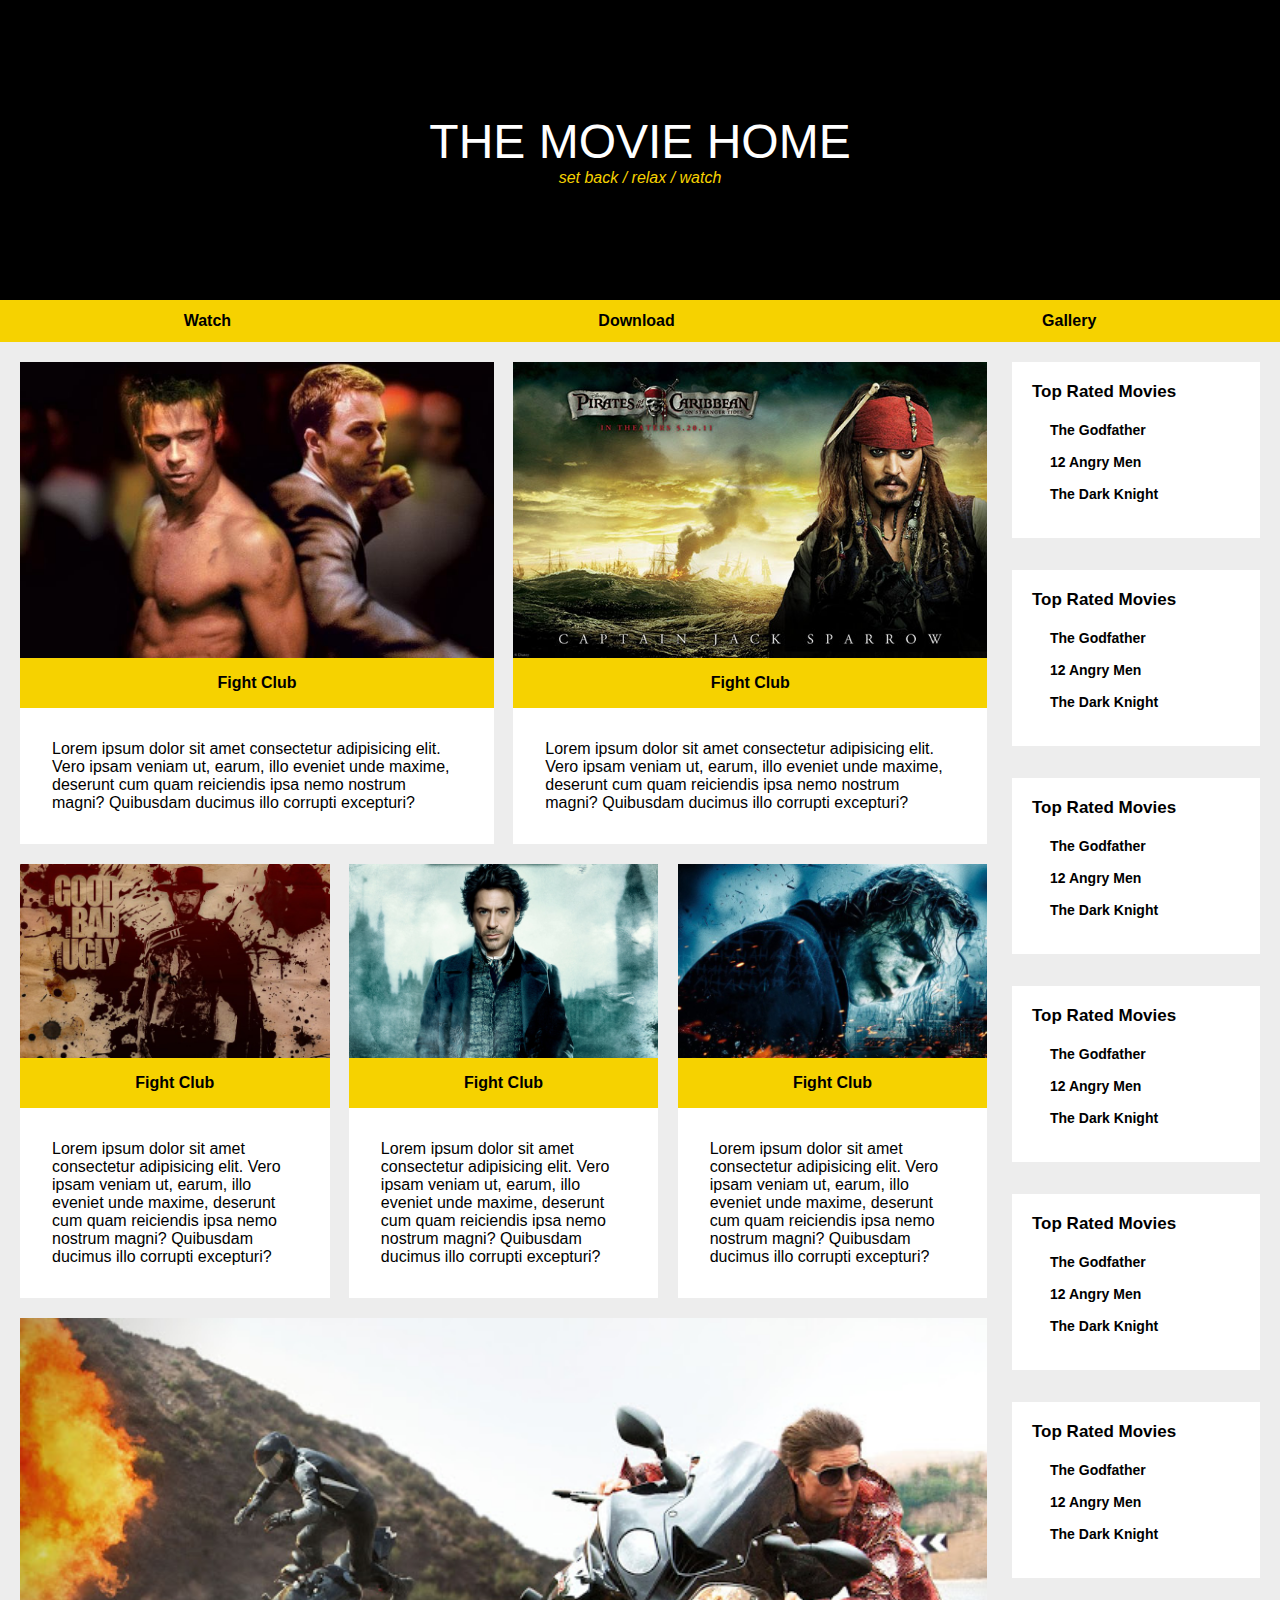
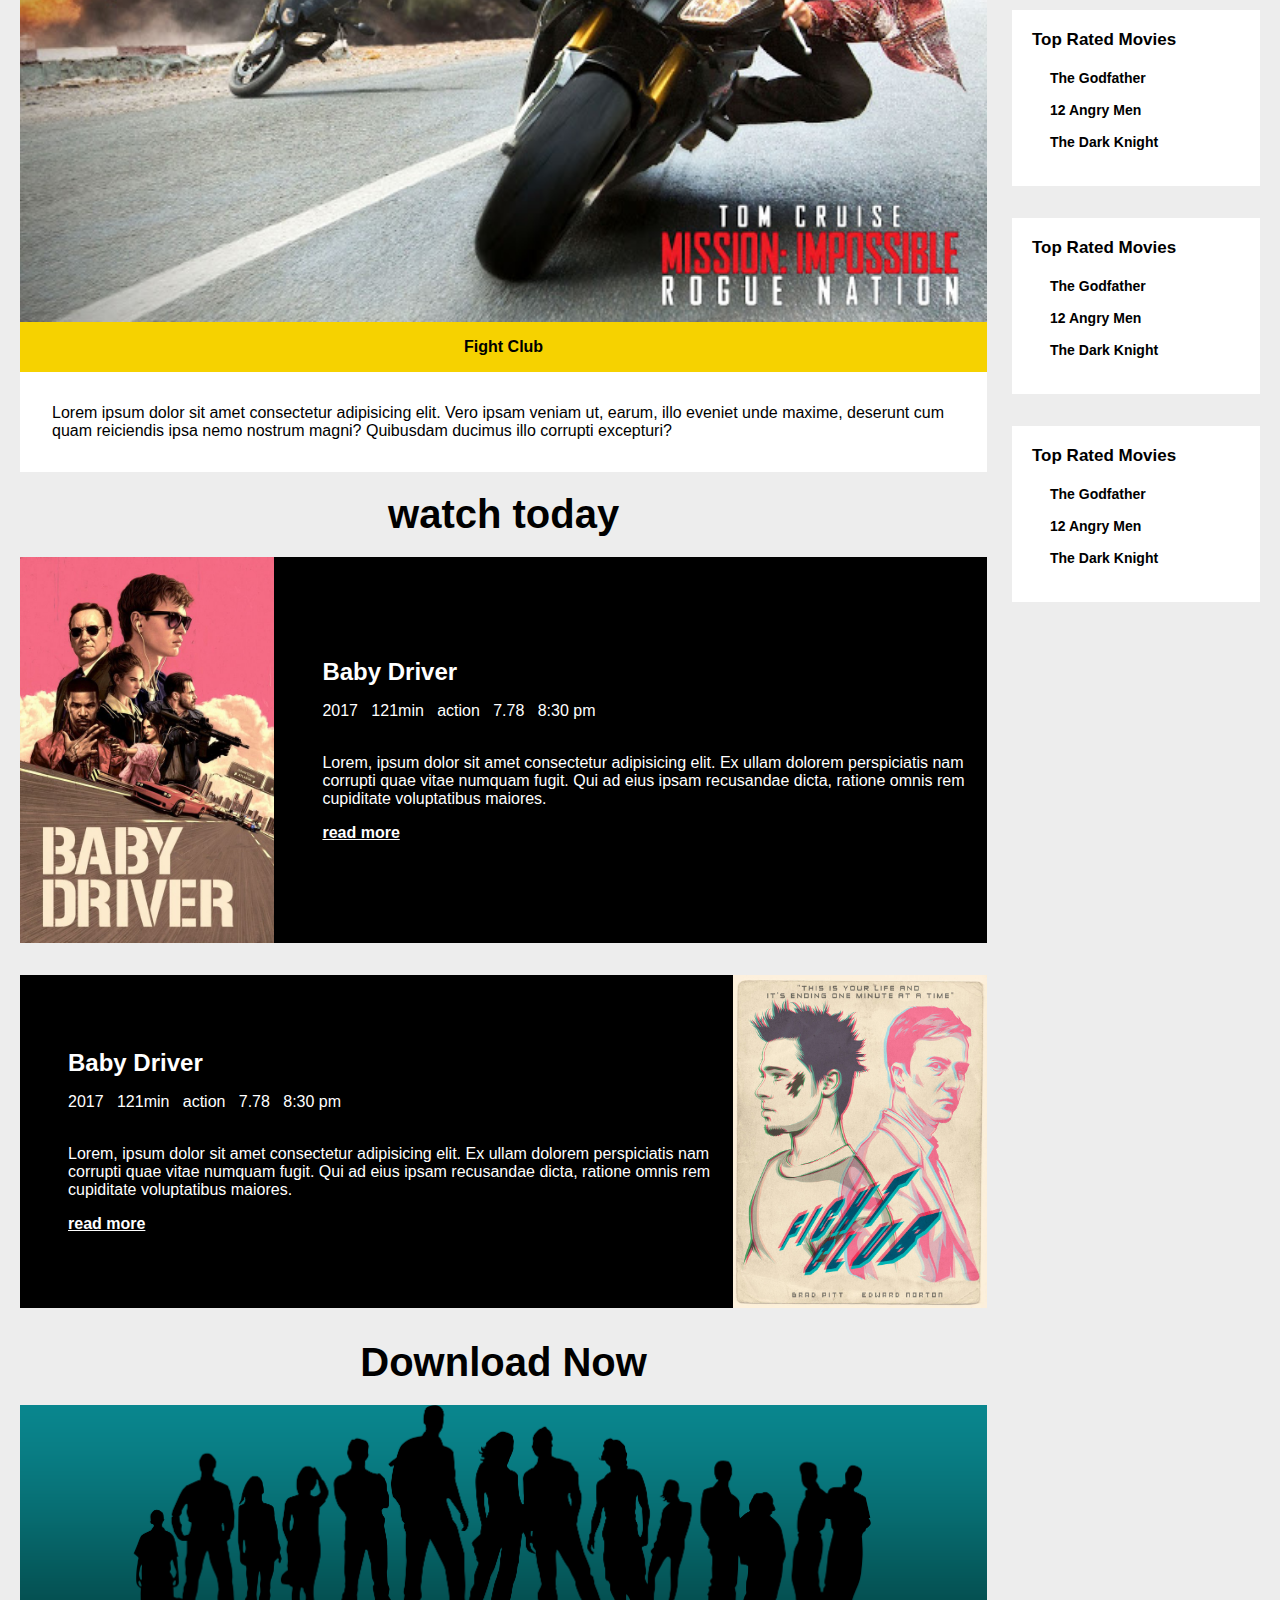
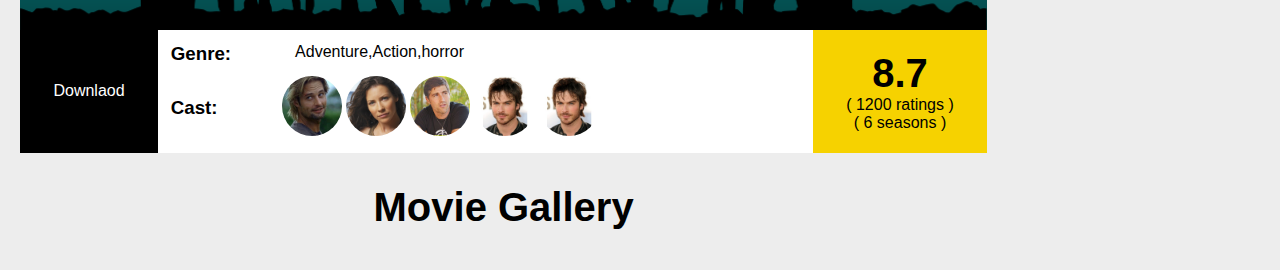
<file: html-css/10th-Movie-Layout/index.html>
<!DOCTYPE html>
<html lang="en">
  <head>
    <meta charset="UTF-8" />
    <meta http-equiv="X-UA-Compatible" content="IE=edge" />
    <meta name="viewport" content="width=device-width, initial-scale=1.0" />
    <link
      rel="stylesheet"
      href="https://use.fontawesome.com/releases/v5.0.9/css/all.css"
      integrity="sha384-5SOiIsAziJl6AWe0HWRKTXlfcSHKmYV4RBF18PPJ173Kzn7jzMyFuTtk8JA7QQG1"
      crossorigin="anonymous"
    />
    <link rel="stylesheet" href="./assets/css/style.css" />
    <title>Movie Layout</title>
  </head>
  <body>
    <header>
      <div id="sub-header">
        <h1>THE MOVIE HOME</h1>
        <p>set back / relax / watch</p>
      </div>
    </header>
    <nav>
      <div class="nav-item">
        <h4>Watch</h4>
      </div>
      <div class="nav-item">
        <h4>Download</h4>
      </div>
      <div class="nav-item">
        <h4>Gallery</h4>
      </div>
    </nav>

    <section id="main-section">
      <main>
        <div id="movie-colletions">
          <div class="movie-items movie-half-width">
            <img src="./assets/images/img_1.jpg" alt="Movie Title" />
            <div class="movie-title">
              <p>Fight Club</p>
            </div>
            <div class="movie-description">
              <p>
                Lorem ipsum dolor sit amet consectetur adipisicing elit. Vero
                ipsam veniam ut, earum, illo eveniet unde maxime, deserunt cum
                quam reiciendis ipsa nemo nostrum magni? Quibusdam ducimus illo
                corrupti excepturi?
              </p>
            </div>
          </div>

          <div class="movie-items movie-half-width">
            <img src="./assets/images/img_2.jpg" alt="Movie Title" />
            <div class="movie-title">
              <p>Fight Club</p>
            </div>
            <div class="movie-description">
              <p>
                Lorem ipsum dolor sit amet consectetur adipisicing elit. Vero
                ipsam veniam ut, earum, illo eveniet unde maxime, deserunt cum
                quam reiciendis ipsa nemo nostrum magni? Quibusdam ducimus illo
                corrupti excepturi?
              </p>
            </div>
          </div>

          <div class="movie-items movie-third">
            <img src="./assets/images/img_3.jpg" alt="Movie Title" />
            <div class="movie-title">
              <p>Fight Club</p>
            </div>
            <div class="movie-description">
              <p>
                Lorem ipsum dolor sit amet consectetur adipisicing elit. Vero
                ipsam veniam ut, earum, illo eveniet unde maxime, deserunt cum
                quam reiciendis ipsa nemo nostrum magni? Quibusdam ducimus illo
                corrupti excepturi?
              </p>
            </div>
          </div>

          <div class="movie-items movie-third">
            <img src="./assets/images/img_4.jpg" alt="Movie Title" />
            <div class="movie-title">
              <p>Fight Club</p>
            </div>
            <div class="movie-description">
              <p>
                Lorem ipsum dolor sit amet consectetur adipisicing elit. Vero
                ipsam veniam ut, earum, illo eveniet unde maxime, deserunt cum
                quam reiciendis ipsa nemo nostrum magni? Quibusdam ducimus illo
                corrupti excepturi?
              </p>
            </div>
          </div>

          <div class="movie-items movie-third">
            <img src="./assets/images/img_6.jpg" alt="Movie Title" />
            <div class="movie-title">
              <p>Fight Club</p>
            </div>
            <div class="movie-description">
              <p>
                Lorem ipsum dolor sit amet consectetur adipisicing elit. Vero
                ipsam veniam ut, earum, illo eveniet unde maxime, deserunt cum
                quam reiciendis ipsa nemo nostrum magni? Quibusdam ducimus illo
                corrupti excepturi?
              </p>
            </div>
          </div>

          <div class="movie-items movie-full">
            <img src="./assets/images/img_7.jpg" alt="Movie Title" />
            <div class="movie-title">
              <p>Fight Club</p>
            </div>
            <div class="movie-description">
              <p>
                Lorem ipsum dolor sit amet consectetur adipisicing elit. Vero
                ipsam veniam ut, earum, illo eveniet unde maxime, deserunt cum
                quam reiciendis ipsa nemo nostrum magni? Quibusdam ducimus illo
                corrupti excepturi?
              </p>
            </div>
          </div>
        </div>

        <h2 class="use-full-heading">watch today</h2>
        <div class="sport-movies">
          <div class="sport-movie-section-one">
            <img src="./assets/images/img_8.jpg" />
          </div>

          <div class="sport-movie-section-two">
            <div>
              <h2>Baby Driver</h2>
              <p>2017 &nbsp; 121min &nbsp; action &nbsp; 7.78 &nbsp; 8:30 pm</p>
              <br />

              <p>
                Lorem, ipsum dolor sit amet consectetur adipisicing elit. Ex
                ullam dolorem perspiciatis nam corrupti quae vitae numquam
                fugit. Qui ad eius ipsam recusandae dicta, ratione omnis rem
                cupiditate voluptatibus maiores.
              </p>

              <a>read more</a>
            </div>
          </div>
        </div>

        <div class="sport-movies" id="second-sport-movie">
          <div class="sport-movie-section-one">
            <img src="./assets/images/img_9.jpg" />
          </div>

          <div class="sport-movie-section-two">
            <div>
              <h2>Baby Driver</h2>
              <p>2017 &nbsp; 121min &nbsp; action &nbsp; 7.78 &nbsp; 8:30 pm</p>
              <br />

              <p>
                Lorem, ipsum dolor sit amet consectetur adipisicing elit. Ex
                ullam dolorem perspiciatis nam corrupti quae vitae numquam
                fugit. Qui ad eius ipsam recusandae dicta, ratione omnis rem
                cupiditate voluptatibus maiores.
              </p>

              <a>read more</a>
            </div>
          </div>
        </div>

        <h2 class="use-full-heading">Download Now</h2>

        <div id="download-container">
          <div id="download-header">
            <img src="./assets/images/img_11.png" />
          </div>

          <div id="download-body">
            <div id="download-body-first">
              <p>Downlaod</p>
              <i class="fa fa-cloud-download-alt fa-2x"></i>
            </div>
            <div id="download-body-second">
              <div id="genre-section">
                <div><h3>Genre:</h3></div>
                <div><p>Adventure,Action,horror</p></div>
              </div>

              <div id="cast-section">
                <div><h3>Cast:</h3></div>
                <div id="cast-images">
                  <img src="./assets/images/img_11.jpg" />
                  <img src="./assets/images/img_12.jpg" />
                  <img src="./assets/images/img_13.jpg" />
                  <img src="./assets/images/img_14.jpg" />
                  <img src="./assets/images/img_14.jpg" />
                </div>
              </div>
            </div>
            <div id="download-body-third">
              <h3>8.7</h3>
              <p>( 1200 ratings )</p>
              <p>( 6 seasons )</p>
            </div>
          </div>
        </div>

        <h2 class="use-full-heading">Movie Gallery</h2>
      </main>
      <aside>
        <div class="featured-item">
          <h3>Top Rated Movies</h3>
          <h4>The Godfather</h4>
          <h4>12 Angry Men</h4>
          <h4>The Dark Knight</h4>
        </div>
        <div class="featured-item">
          <h3>Top Rated Movies</h3>
          <h4>The Godfather</h4>
          <h4>12 Angry Men</h4>
          <h4>The Dark Knight</h4>
        </div>
        <div class="featured-item">
          <h3>Top Rated Movies</h3>
          <h4>The Godfather</h4>
          <h4>12 Angry Men</h4>
          <h4>The Dark Knight</h4>
        </div>
        <div class="featured-item">
          <h3>Top Rated Movies</h3>
          <h4>The Godfather</h4>
          <h4>12 Angry Men</h4>
          <h4>The Dark Knight</h4>
        </div>
        <div class="featured-item">
          <h3>Top Rated Movies</h3>
          <h4>The Godfather</h4>
          <h4>12 Angry Men</h4>
          <h4>The Dark Knight</h4>
        </div>
        <div class="featured-item">
          <h3>Top Rated Movies</h3>
          <h4>The Godfather</h4>
          <h4>12 Angry Men</h4>
          <h4>The Dark Knight</h4>
        </div>
        <div class="featured-item">
          <h3>Top Rated Movies</h3>
          <h4>The Godfather</h4>
          <h4>12 Angry Men</h4>
          <h4>The Dark Knight</h4>
        </div>
        <div class="featured-item">
          <h3>Top Rated Movies</h3>
          <h4>The Godfather</h4>
          <h4>12 Angry Men</h4>
          <h4>The Dark Knight</h4>
        </div>
        <div class="featured-item">
          <h3>Top Rated Movies</h3>
          <h4>The Godfather</h4>
          <h4>12 Angry Men</h4>
          <h4>The Dark Knight</h4>
        </div>
      </aside>
    </section>
  </body>
</html>
</file>
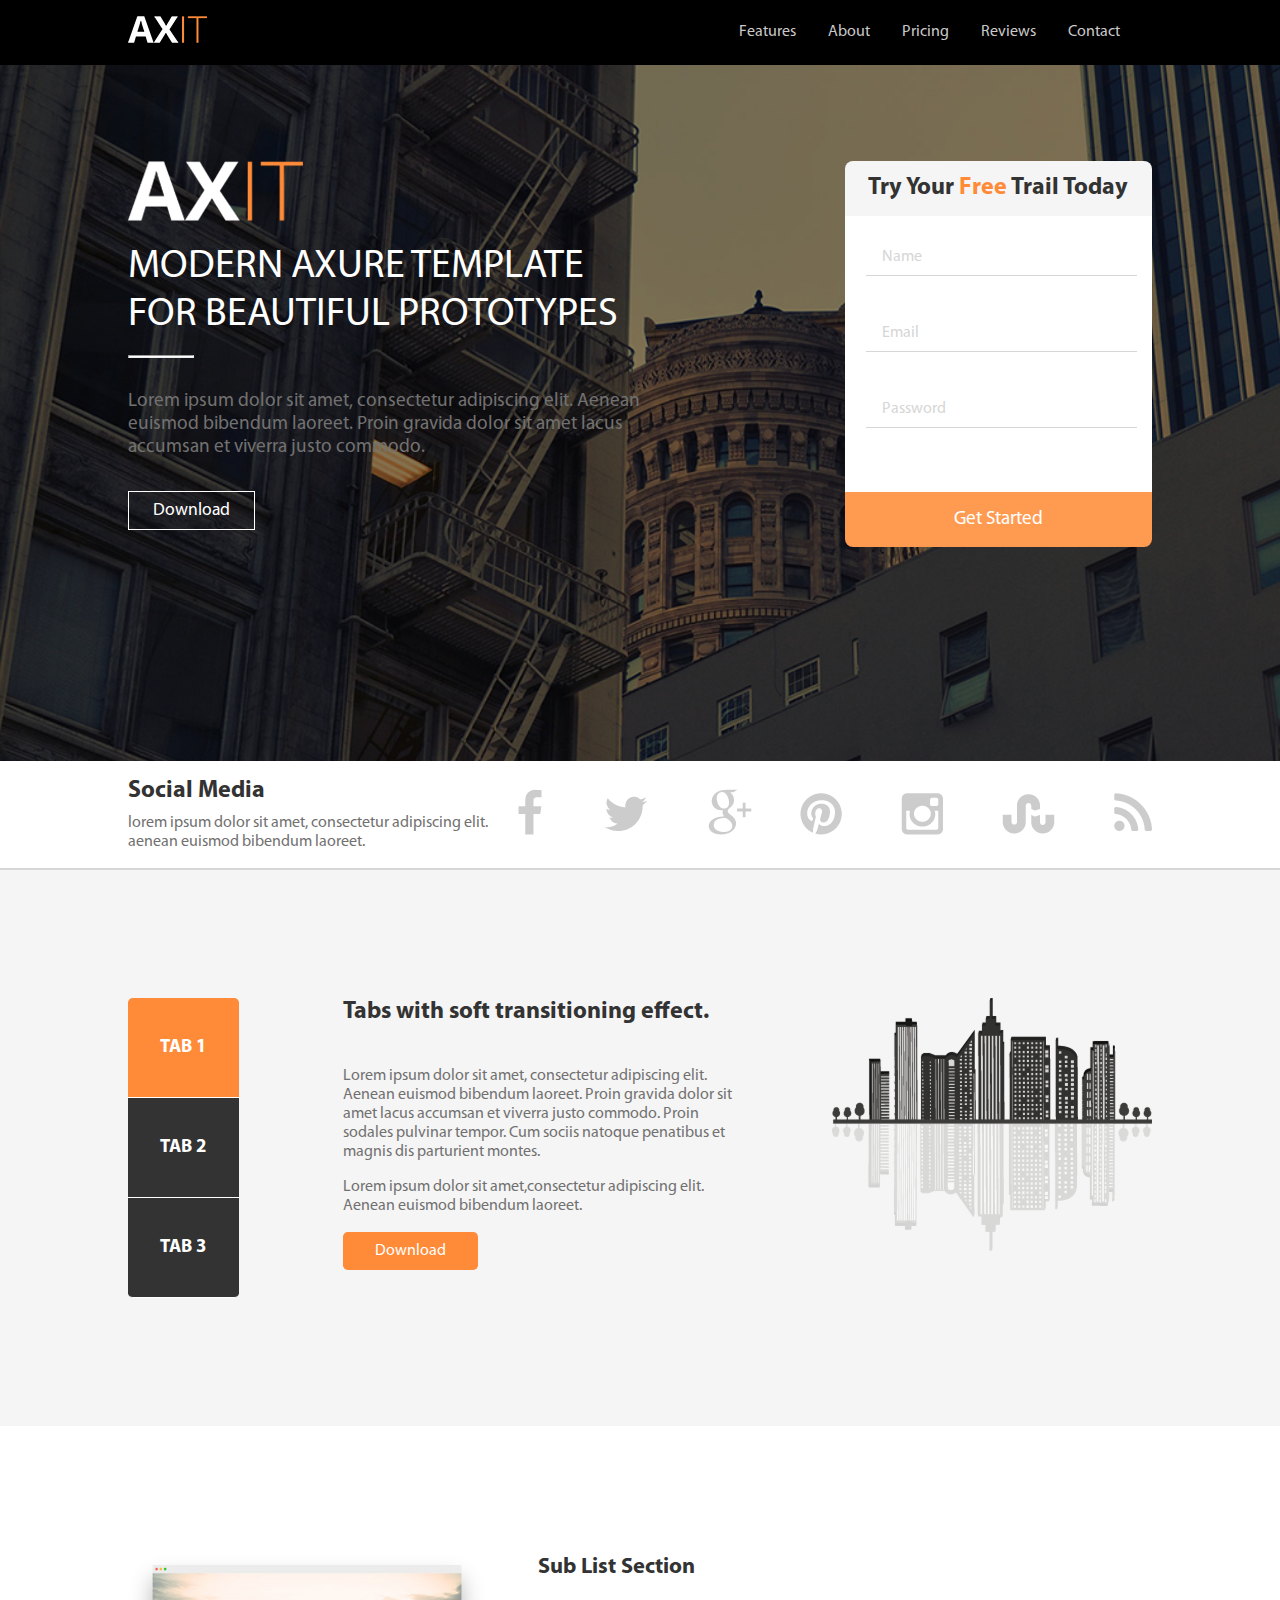
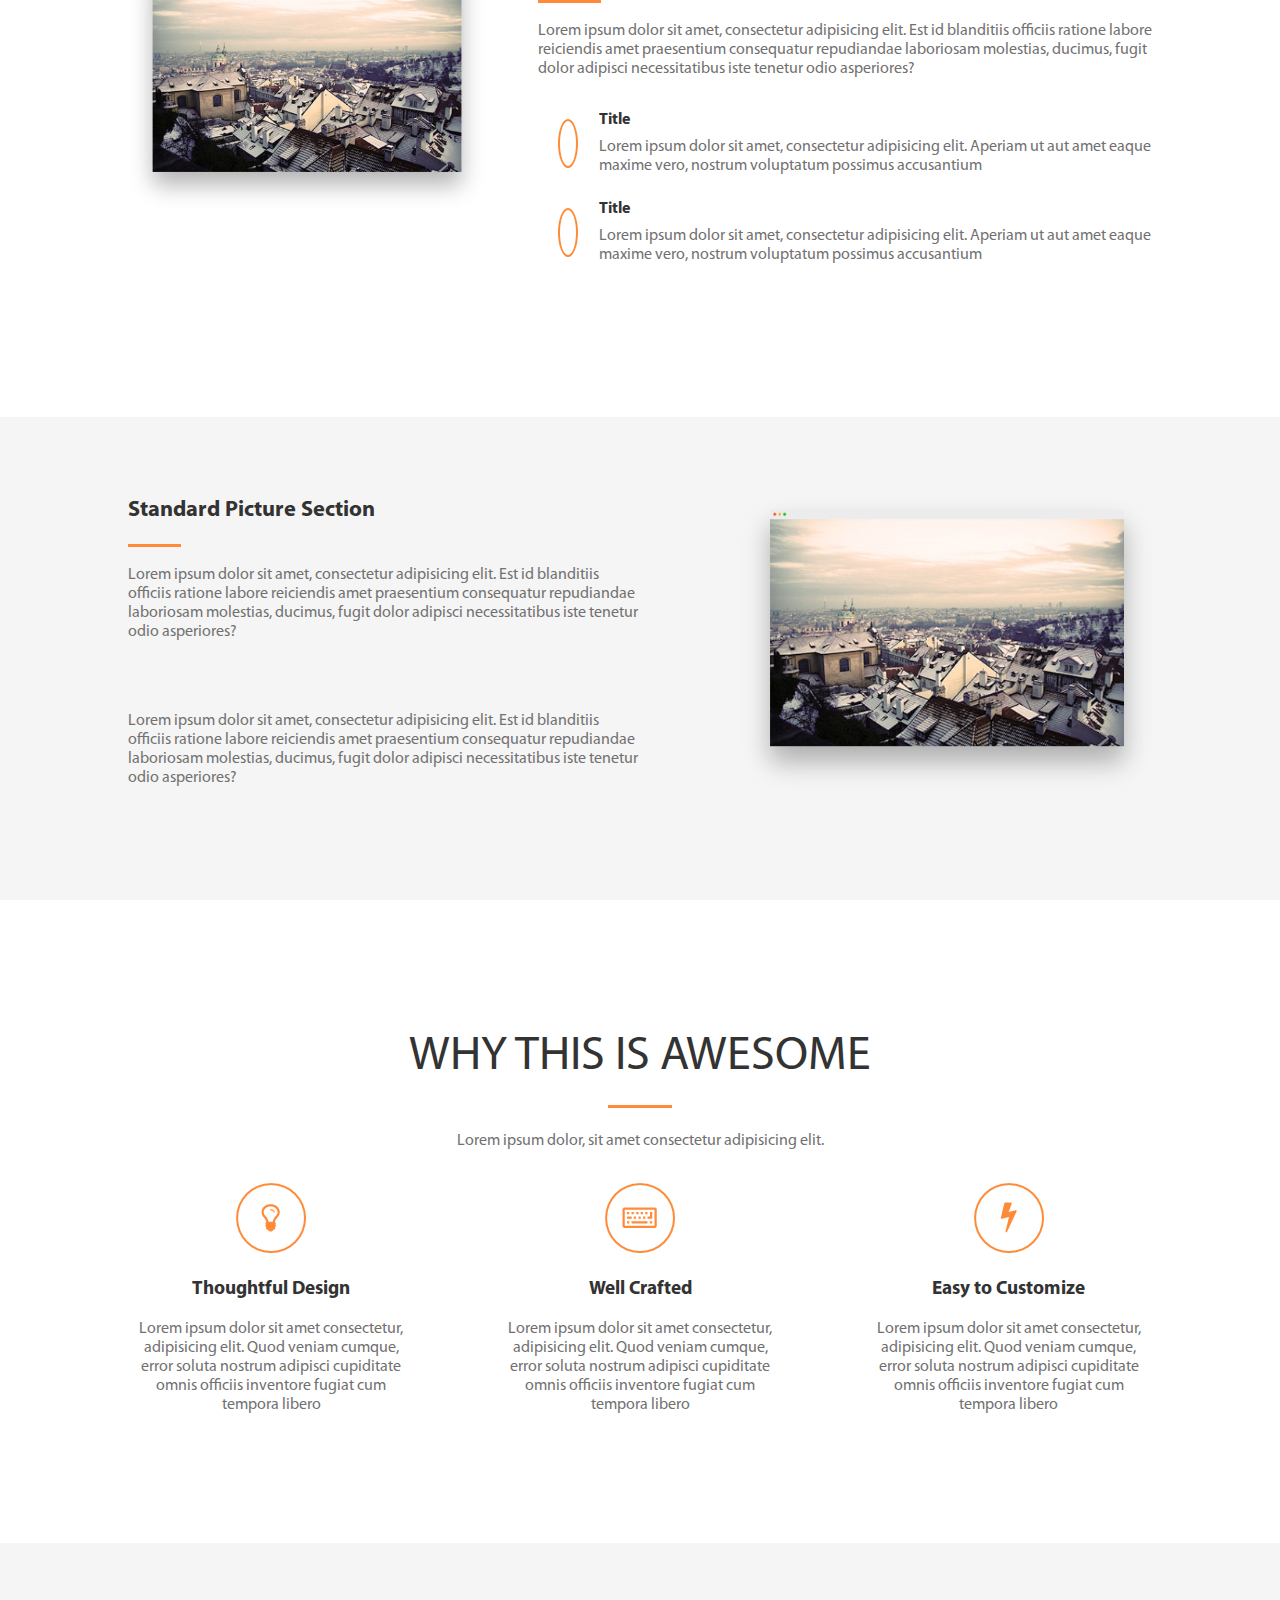
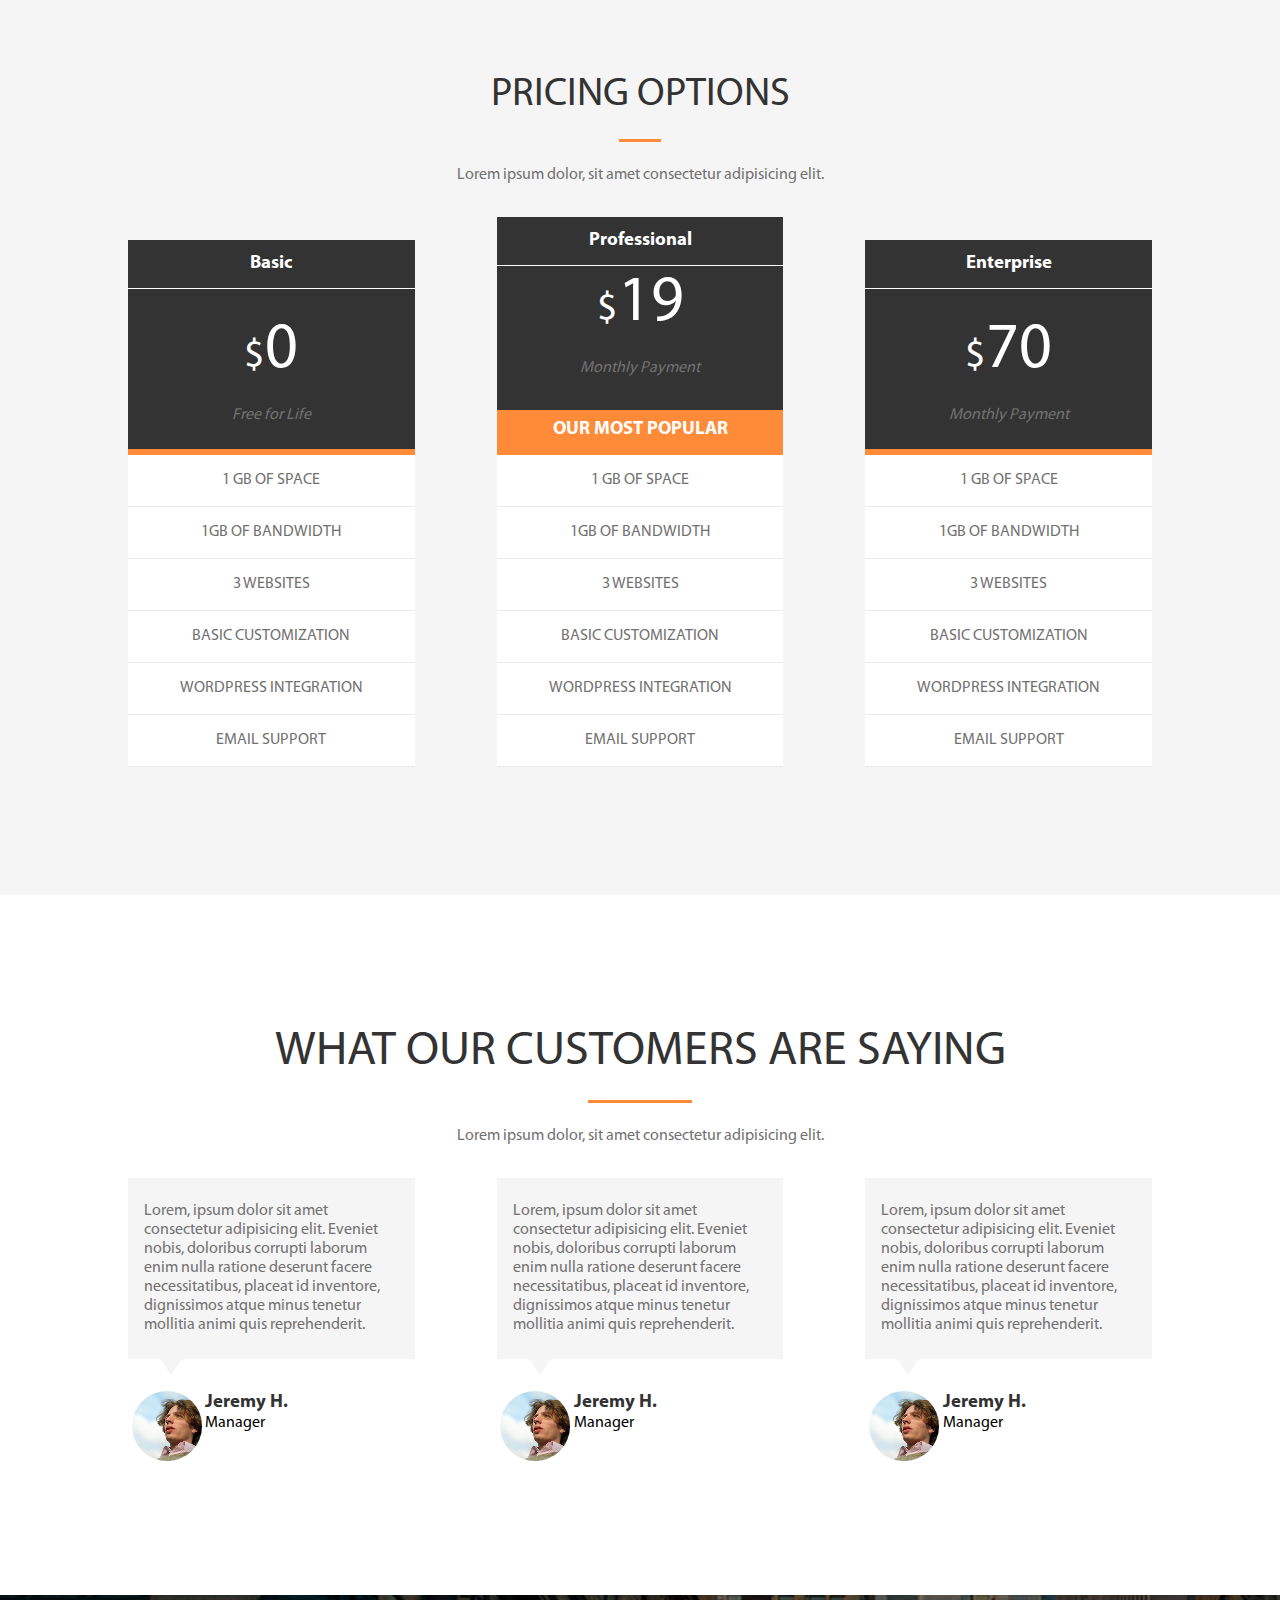
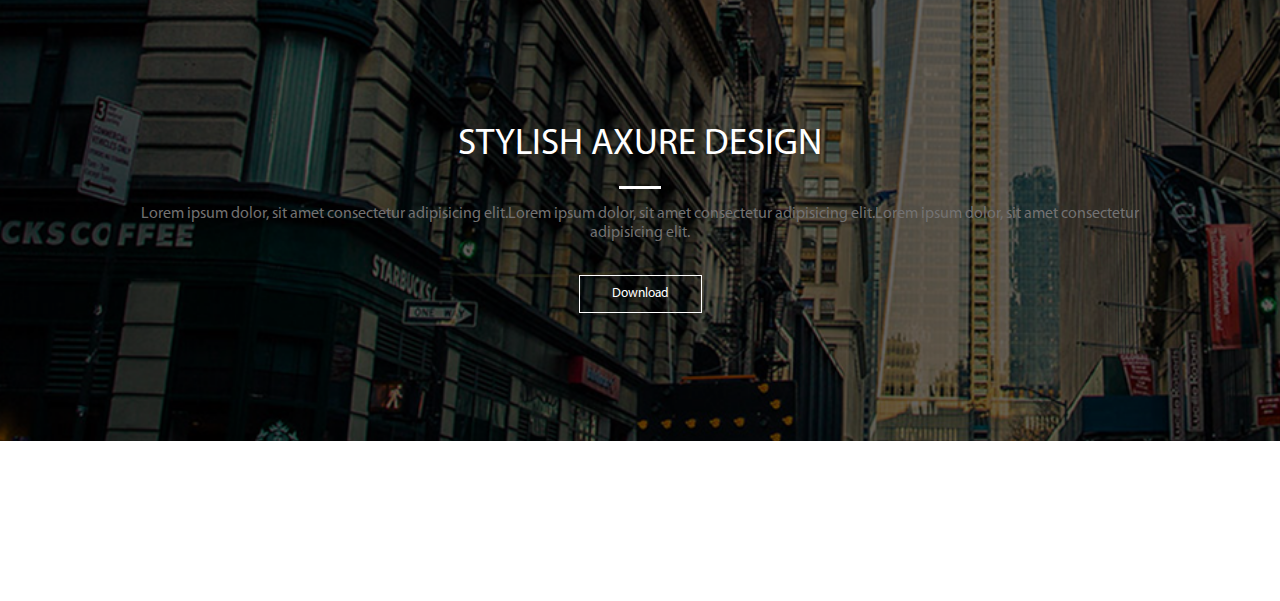
<file: html-css/11-Axit-Layout/index.html>
<!DOCTYPE html>
<html lang="en">
  <head>
    <meta charset="UTF-8" />
    <meta http-equiv="X-UA-Compatible" content="IE=edge" />
    <meta name="viewport" content="width=device-width, initial-scale=1.0" />
    <link rel="stylesheet" href="./assets/css/style.css" />
    <link
      rel="stylesheet"
      href="https://cdnjs.cloudflare.com/ajax/libs/font-awesome/6.1.1/css/all.min.css"
      integrity="sha512-KfkfwYDsLkIlwQp6LFnl8zNdLGxu9YAA1QvwINks4PhcElQSvqcyVLLD9aMhXd13uQjoXtEKNosOWaZqXgel0g=="
      crossorigin="anonymous"
      referrerpolicy="no-referrer"
    />
    <title>Axit Layout</title>
  </head>
  <body>
    <header>
      <div class="container" id="sub-header">
        <div id="logo">
          <img src="./assets/images/Logo.png" />
        </div>
        <div id="navigation">
          <ul>
            <li>Features</li>
            <li>About</li>
            <li>Pricing</li>
            <li>Reviews</li>
            <li>Contact</li>
          </ul>
        </div>
      </div>
    </header>

    <section id="introduction-section">
      <div class="container" id="introduction-sub-section">
        <div class="first-item-introduction">
          <img src="./assets/images/Logo2.png" id="logo-2" alt="Logo2" />
          <h2 class="common-heading">
            MODERN AXURE TEMPLATE <br />
            FOR BEAUTIFUL PROTOTYPES
          </h2>
          <hr class="common-hr" />
          <p class="common-paragraph">
            Lorem ipsum dolor sit amet, consectetur adipiscing elit. Aenean
            euismod bibendum laoreet. Proin gravida dolor sit amet lacus
            accumsan et viverra justo commodo.
          </p>
          <button class="common-download-btn">Download</button>
        </div>
        <div class="second-item-introduction">
          <div id="trail-form-header">
            <h2>Try Your <span>Free</span> Trail Today</h2>
          </div>
          <form>
            <div id="trail-form-body">
              <input type="text" placeholder="Name" />
              <input type="text" placeholder="Email" />
              <input type="text" placeholder="Password" />
            </div>
            <div id="trail-form-footer">
              <button>Get Started</button>
            </div>
          </form>
        </div>
      </div>
    </section>

    <section id="social-media-section">
      <div class="container" id="social-media-sub-section">
        <div>
          <h3>Social Media</h3>
          <p>
            lorem ipsum dolor sit amet, consectetur adipiscing elit.
            <br />aenean euismod bibendum laoreet.
          </p>
        </div>
        <div>
          <img src="./assets/images/social-media-icon.png" />
        </div>
      </div>
    </section>

    <section id="tabs-main-container">
      <div class="container" id="tabs-container">
        <div id="tab-first-item">
          <div id="click-able-tabs-container">
            <div id="click-able-tabs-first-item">
              <div
                class="tabs-button tabs-button-first-item tabs-button-active"
              >
                <h3>TAB 1</h3>
              </div>
              <div class="tabs-button tabs-button-second-item">
                <h3>TAB 2</h3>
              </div>
              <div class="tabs-button tabs-button-third-item">
                <h3>TAB 3</h3>
              </div>
            </div>
            <div id="click-able-tabs-first-second-item">
              <h3>Tabs with soft transitioning effect.</h3>
              <p>
                Lorem ipsum dolor sit amet, consectetur adipiscing elit. Aenean
                euismod bibendum laoreet. Proin gravida dolor sit amet lacus
                accumsan et viverra justo commodo. Proin sodales pulvinar
                tempor. Cum sociis natoque penatibus et magnis dis parturient
                montes.
              </p>
              <p>
                Lorem ipsum dolor sit amet,consectetur adipiscing elit. Aenean
                euismod bibendum laoreet.
              </p>
              <button>Download</button>
            </div>
          </div>
        </div>
        <div id="tab-second-item">
          <img src="./assets/images/image_right_u255.png" />
        </div>
      </div>
    </section>

    <section id="sub-list-main-container">
      <div class="container" id="sub-list-main">
        <div id="sub-list-main-first-item">
          <img src="./assets/images/image_left_sub_list_u260.png" />
        </div>
        <div id="sub-list-main-second-item">
          <h4 class="sub-list-heading">Sub List Section</h4>
          <hr class="sub-list-heading-divider" />
          <p class="sub-list-paragraph">
            Lorem ipsum dolor sit amet, consectetur adipisicing elit. Est id
            blanditiis officiis ratione labore reiciendis amet praesentium
            consequatur repudiandae laboriosam molestias, ducimus, fugit dolor
            adipisci necessitatibus iste tenetur odio asperiores?
          </p>
          <div class="information-container">
            <div class="first-item-information">
              <i class="fa-solid fa-cloud-arrow-up"></i>
            </div>
            <div class="second-item-information">
              <h3>Title</h3>
              <p>
                Lorem ipsum dolor sit amet, consectetur adipisicing elit.
                Aperiam ut aut amet eaque maxime vero, nostrum voluptatum
                possimus accusantium
              </p>
            </div>
          </div>

          <div class="information-container">
            <div class="first-item-information">
              <i class="fa-solid fa-cloud-arrow-down"></i>
            </div>
            <div class="second-item-information">
              <h3>Title</h3>
              <p>
                Lorem ipsum dolor sit amet, consectetur adipisicing elit.
                Aperiam ut aut amet eaque maxime vero, nostrum voluptatum
                possimus accusantium
              </p>
            </div>
          </div>
        </div>
      </div>
    </section>

    <section id="sub-list-main-container-2">
      <div class="container" id="sub-list-main-2">
        <div id="sub-list-main-second-item-2">
          <h4 class="sub-list-heading">Standard Picture Section</h4>
          <hr class="sub-list-heading-divider" />
          <p class="sub-list-paragraph">
            Lorem ipsum dolor sit amet, consectetur adipisicing elit. Est id
            blanditiis officiis ratione labore reiciendis amet praesentium
            consequatur repudiandae laboriosam molestias, ducimus, fugit dolor
            adipisci necessitatibus iste tenetur odio asperiores?
          </p>

          <br />
          <br />
          <p class="sub-list-paragraph">
            Lorem ipsum dolor sit amet, consectetur adipisicing elit. Est id
            blanditiis officiis ratione labore reiciendis amet praesentium
            consequatur repudiandae laboriosam molestias, ducimus, fugit dolor
            adipisci necessitatibus iste tenetur odio asperiores?
          </p>
        </div>

        <div id="sub-list-main-first-item-2">
          <img src="./assets/images/image_left_sub_list_u260.png" />
        </div>
      </div>
    </section>

    <section id="awesome-container">
      <div class="container" id="awesome-sub-container">
        <h2 class="sub-list-heading">WHY THIS IS AWESOME</h2>
        <hr class="sub-list-heading-divider" />
        <p class="sub-list-paragraph">
          Lorem ipsum dolor, sit amet consectetur adipisicing elit.
        </p>

        <div id="awesome-item-container">
          <div class="awesome-items">
            <img src="./assets/images/blub.png" alt="Bulb" />
            <h3>Thoughtful Design</h3>
            <p>
              Lorem ipsum dolor sit amet consectetur, adipisicing elit. Quod
              veniam cumque, error soluta nostrum adipisci cupiditate omnis
              officiis inventore fugiat cum tempora libero
            </p>
          </div>

          <div class="awesome-items">
            <img src="./assets/images/keyboard.png" alt="Keyboard" />
            <h3>Well Crafted</h3>
            <p>
              Lorem ipsum dolor sit amet consectetur, adipisicing elit. Quod
              veniam cumque, error soluta nostrum adipisci cupiditate omnis
              officiis inventore fugiat cum tempora libero
            </p>
          </div>

          <div class="awesome-items">
            <img src="./assets/images/customize.png" alt="Customize" />
            <h3>Easy to Customize</h3>
            <p>
              Lorem ipsum dolor sit amet consectetur, adipisicing elit. Quod
              veniam cumque, error soluta nostrum adipisci cupiditate omnis
              officiis inventore fugiat cum tempora libero
            </p>
          </div>
        </div>
      </div>
    </section>
    <section id="pricing-section">
      <div class="container" id="pricing-sub-section">
        <h2 class="sub-list-heading">PRICING OPTIONS</h2>
        <hr class="sub-list-heading-divider" />
        <p class="sub-list-paragraph">
          Lorem ipsum dolor, sit amet consectetur adipisicing elit.
        </p>

        <div class="main-pricing-section">
          <div class="main-pricing-items">
            <div class="main-pricing-header">
              <h3>Basic</h3>
            </div>
            <div class="main-pricing-body">
              <h2 class="main-pricing-price"><span>$</span>0</h2>
              <p class="main-pricing-paragraph">Free for Life</p>
            </div>
            <div class="main-pricing-footer">
              <div class="main-footer-items">
                <p>1 GB OF SPACE</p>
              </div>

              <div class="main-footer-items">
                <p>1GB OF BANDWIDTH</p>
              </div>

              <div class="main-footer-items">
                <p>3 WEBSITES</p>
              </div>

              <div class="main-footer-items">
                <p>BASIC CUSTOMIZATION</p>
              </div>

              <div class="main-footer-items">
                <p>WORDPRESS INTEGRATION</p>
              </div>

              <div class="main-footer-items">
                <p>EMAIL SUPPORT</p>
              </div>
            </div>
          </div>
          <div class="main-pricing-items" id="main-pricing-items-popular">
            <div class="main-pricing-header">
              <h3>Professional</h3>
            </div>
            <div class="main-pricing-body">
              <h2 class="main-pricing-price"><span>$</span>19</h2>
              <p class="main-pricing-paragraph">Monthly Payment</p>
              <div id="main-pricing-popular-package">
                <h3>OUR MOST POPULAR</h3>
              </div>
            </div>
            <div class="main-pricing-footer">
              <div class="main-footer-items">
                <p>1 GB OF SPACE</p>
              </div>

              <div class="main-footer-items">
                <p>1GB OF BANDWIDTH</p>
              </div>

              <div class="main-footer-items">
                <p>3 WEBSITES</p>
              </div>

              <div class="main-footer-items">
                <p>BASIC CUSTOMIZATION</p>
              </div>

              <div class="main-footer-items">
                <p>WORDPRESS INTEGRATION</p>
              </div>

              <div class="main-footer-items">
                <p>EMAIL SUPPORT</p>
              </div>
            </div>
          </div>

          <div class="main-pricing-items">
            <div class="main-pricing-header">
              <h3>Enterprise</h3>
            </div>
            <div class="main-pricing-body">
              <h2 class="main-pricing-price"><span>$</span>70</h2>
              <p class="main-pricing-paragraph">Monthly Payment</p>
            </div>
            <div class="main-pricing-footer">
              <div class="main-footer-items">
                <p>1 GB OF SPACE</p>
              </div>

              <div class="main-footer-items">
                <p>1GB OF BANDWIDTH</p>
              </div>

              <div class="main-footer-items">
                <p>3 WEBSITES</p>
              </div>

              <div class="main-footer-items">
                <p>BASIC CUSTOMIZATION</p>
              </div>

              <div class="main-footer-items">
                <p>WORDPRESS INTEGRATION</p>
              </div>

              <div class="main-footer-items">
                <p>EMAIL SUPPORT</p>
              </div>
            </div>
          </div>
        </div>
      </div>
    </section>

    <section id="customer-review-section">
      <div class="container" id="customer-review-sub-section">
        <h2 class="sub-list-heading">WHAT OUR CUSTOMERS ARE SAYING</h2>
        <hr class="sub-list-heading-divider" />
        <p class="sub-list-paragraph">
          Lorem ipsum dolor, sit amet consectetur adipisicing elit.
        </p>

        <div id="customer-reviews">
          <div class="customer-reviews-items">
            <div class="customer-review-body">
              <p>
                Lorem, ipsum dolor sit amet consectetur adipisicing elit.
                Eveniet nobis, doloribus corrupti laborum enim nulla ratione
                deserunt facere necessitatibus, placeat id inventore,
                dignissimos atque minus tenetur mollitia animi quis
                reprehenderit.
              </p>

              <img src="./assets/images/arrow-bottom.png" />
            </div>
            <div class="customer-review-footer">
              <div class="customer-review-footer-first">
                <img src="./assets/images/avatar_2_u231.png" alt="Avatar" />
              </div>
              <div class="customer-review-footer-second">
                <h3>Jeremy H.</h3>
                <p>Manager</p>
              </div>
            </div>
          </div>

          <div class="customer-reviews-items">
            <div class="customer-review-body">
              <p>
                Lorem, ipsum dolor sit amet consectetur adipisicing elit.
                Eveniet nobis, doloribus corrupti laborum enim nulla ratione
                deserunt facere necessitatibus, placeat id inventore,
                dignissimos atque minus tenetur mollitia animi quis
                reprehenderit.
              </p>

              <img src="./assets/images/arrow-bottom.png" />
            </div>
            <div class="customer-review-footer">
              <div class="customer-review-footer-first">
                <img src="./assets/images/avatar_2_u231.png" alt="Avatar" />
              </div>
              <div class="customer-review-footer-second">
                <h3>Jeremy H.</h3>
                <p>Manager</p>
              </div>
            </div>
          </div>

          <div class="customer-reviews-items">
            <div class="customer-review-body">
              <p>
                Lorem, ipsum dolor sit amet consectetur adipisicing elit.
                Eveniet nobis, doloribus corrupti laborum enim nulla ratione
                deserunt facere necessitatibus, placeat id inventore,
                dignissimos atque minus tenetur mollitia animi quis
                reprehenderit.
              </p>

              <img src="./assets/images/arrow-bottom.png" />
            </div>
            <div class="customer-review-footer">
              <div class="customer-review-footer-first">
                <img src="./assets/images/avatar_2_u231.png" alt="Avatar" />
              </div>
              <div class="customer-review-footer-second">
                <h3>Jeremy H.</h3>
                <p>Manager</p>
              </div>
            </div>
          </div>
        </div>
      </div>
    </section>

    <section id="prototype-container">
      <div class="container" id="prototype-sub-section">
        <h2 class="sub-list-heading">STYLISH AXURE DESIGN</h2>
        <hr class="sub-list-heading-divider" />
        <p class="sub-list-paragraph">
          Lorem ipsum dolor, sit amet consectetur adipisicing elit.Lorem ipsum
          dolor, sit amet consectetur adipisicing elit.Lorem ipsum dolor, sit
          amet consectetur adipisicing elit.
        </p>
        <button>Download</button>
      </div>
    </section>
  </body>
</html>
</file>
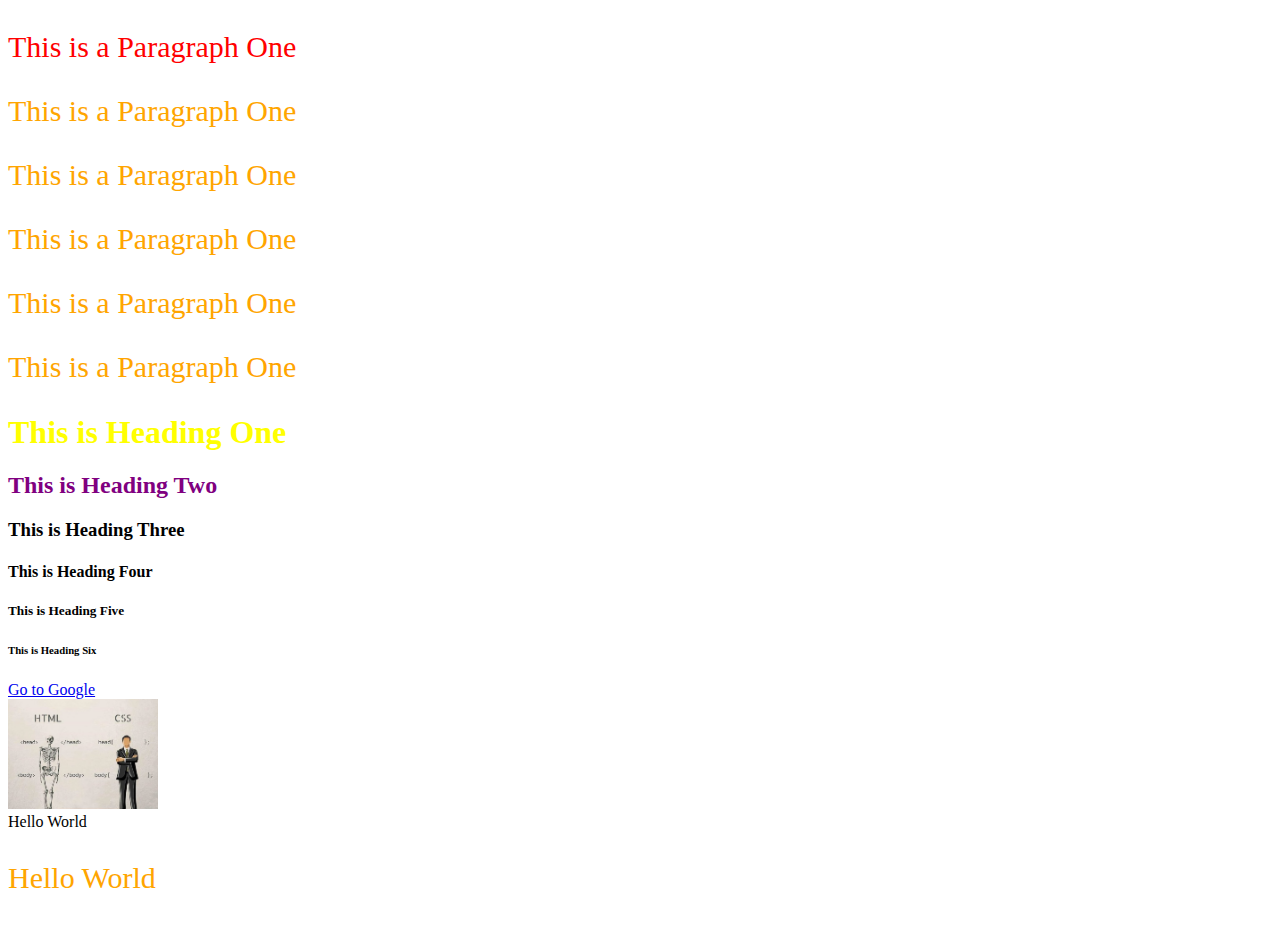
<file: html-css/1st class/index.html>
<!DOCTYPE html>
<html>

<head>
   <title>First Html Design</title>
 <style>
   p {
     font-size:30px;
     color:orange;
   }
 </style>


</head>

<body>
  <p style="color:red;">This is a Paragraph One</p>
<p>This is a Paragraph One</p>
<p>This is a Paragraph One</p>
<p>This is a Paragraph One</p>
<p>This is a Paragraph One</p>
<p>This is a Paragraph One</p>
  <h1 style="color:yellow;">This is Heading One </h1>	
  <h2 style="color:purple;">This is Heading Two </h2>
  <h3>This is Heading Three </h3>
  <h4>This is Heading Four </h4>
  <h5>This is Heading Five </h5>
  <h6>This is Heading Six </h6>

  <a href="https://google.com" >Go to Google</a>
 
  <br />

  <img title="hassan safdar" src="./images-directory/html-css skeleton.jpg" width="150" />

  <br />

  <span>Hello World</span>

  <br />
  <p>Hello World</p>
 
</body>
</html>
</file>
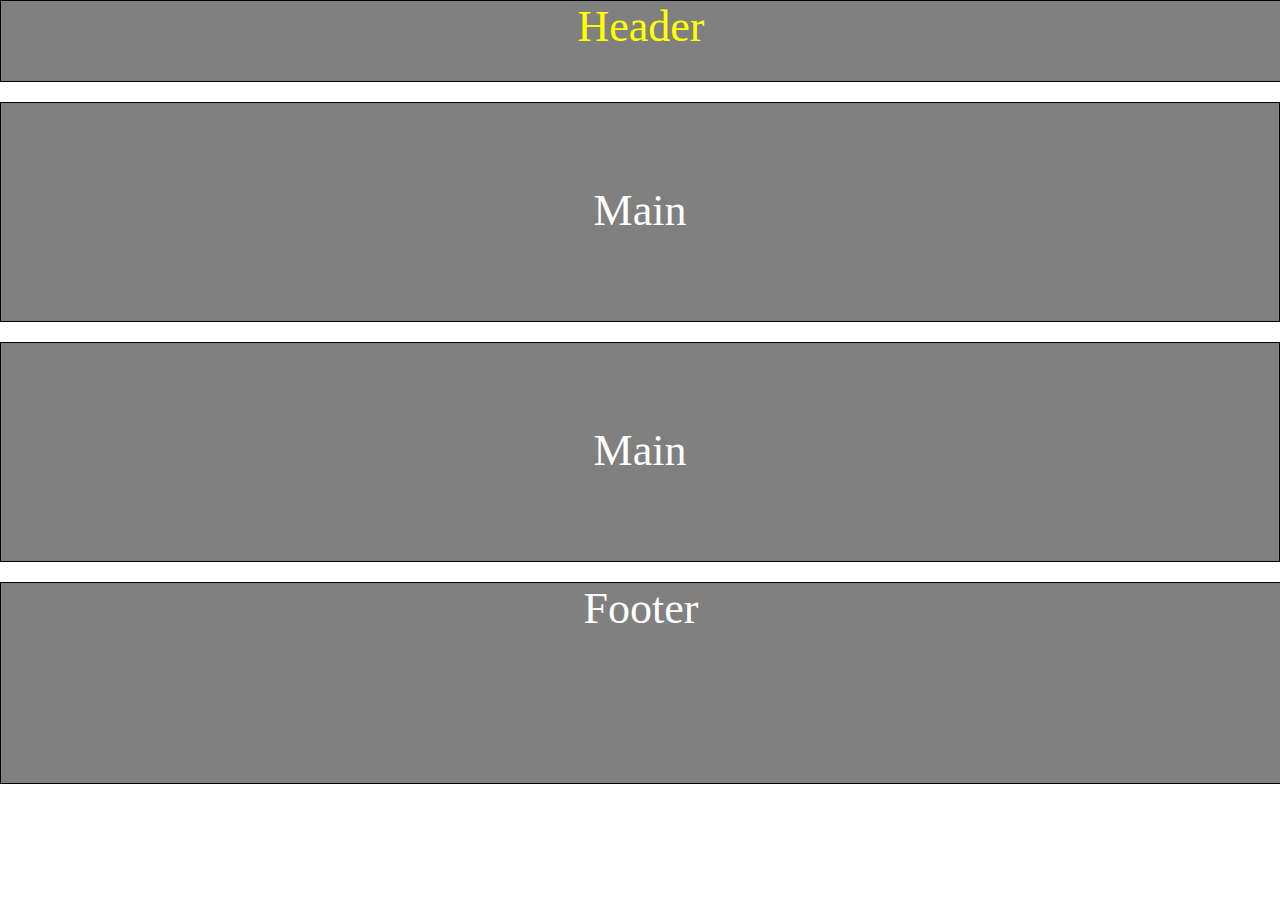
<file: html-css/2nd Class/index.html>
<!DOCTYPE html>
<html>

<head>
  <title>Our 2nd Class</title>
  <style>
     *{
      margin:0px;
     }
      #header {
	    border:1px solid black;
            height:80px;
	    width:100%;
            background-color:gray;
            font-size:44px;
	    text-align:center;
            color:white;
	    margin-bottom:20px;
      } 
      #header:hover{
        cursor:pointer;
        color:yellow; 
      }
      .main{
            border:1px solid black;
	    width:100%;
            height:220px;
            font-size:44px;
            text-align:center;
            background-color:gray;
            color:white;
            margin-bottom:20px; 
            padding-top:82px;
            box-sizing:border-box;
      }
      #footer{
      	    border:1px solid black;
            width:100%;
            height:200px;
            font-size:44px;
            background-color:gray;
            color:white;
            text-align:center;
      }
  </style>
</head>
<body>
  <div id="header" >Header</div>

  <div class="main" >Main</div>
  <div class="main" >Main</div>

  <div id="footer"> Footer</div>
</body>
</html>
</file>
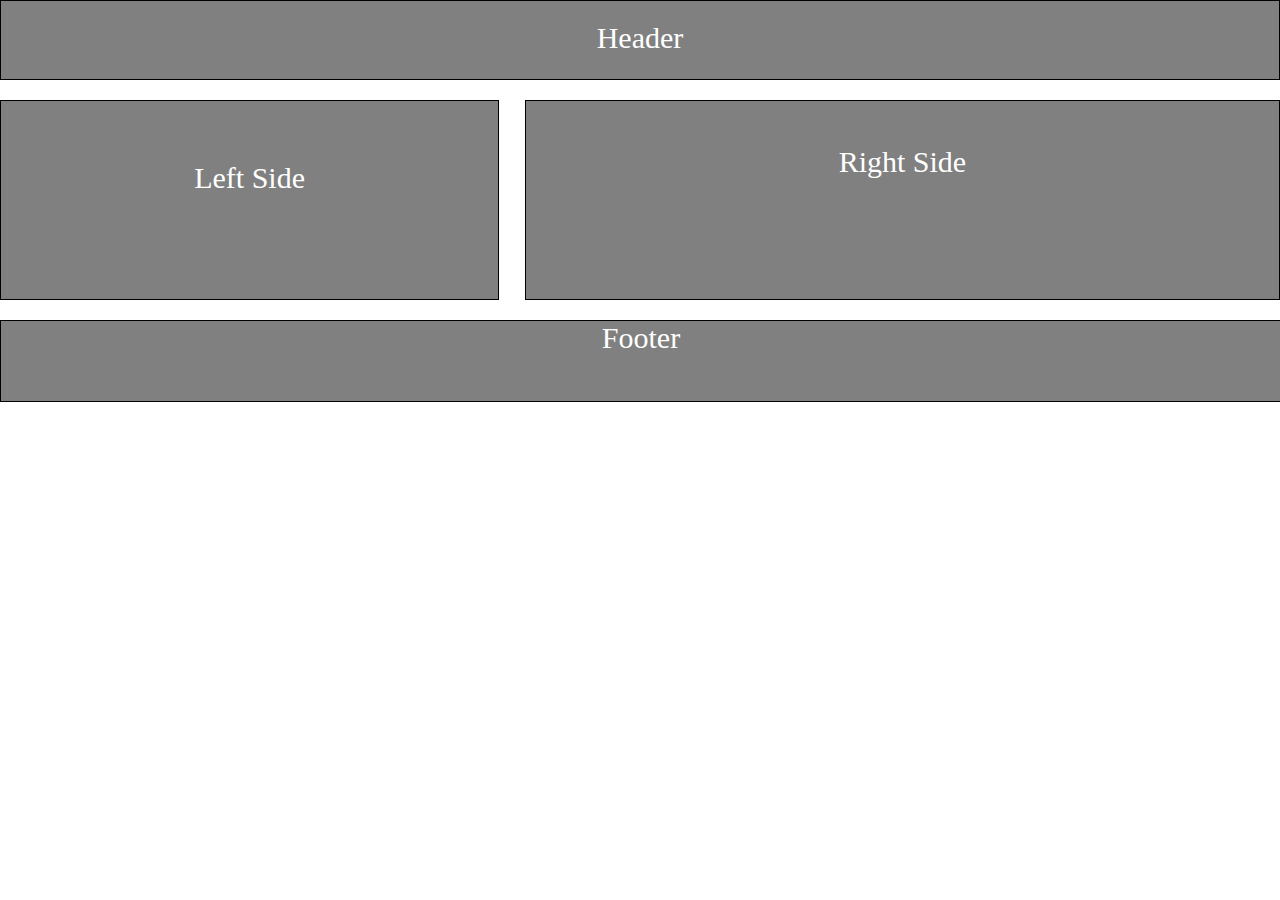
<file: html-css/3rd Class/index.html>
<!DOCTYPE html>
<html>

<head>
   <title>Complete Layout</title>

    <style>
      *{
       margin:0px;
       }
      #header{
        border:1px solid black;
	width:100%;
	height:80px;
        background-color:gray;
	color:white;
	text-align:center;
	padding-top:20px;
	box-sizing:border-box;
        font-size:30px;
	margin-bottom:20px;
      }

      #left-side{
        border:1px solid black;
	height:200px;
	background-color:gray;
	width:39%;
        font-size:30px;
	text-align:center;
	color:white;
	padding-top:60px;
	box-sizing:border-box;
	float:left;
      }
      #right-side{
        border:1px solid black;
	height:200px;
        width:59%;
        background-color:gray;
	color:white;
	font-size:30px;
	padding-top:44px;
	box-sizing:border-box;
	text-align:center;
        float:right;
      }
      #footer{
       border:1px solid black;
	height:80px;
	width:100%;
	background-color:gray;
	font-size:30px;
	color:White;
	text-align:center;
	margin-top:20px;
      }
      .clearfix:after{
        content:"";
	display:table;
	clear:both;
      }
    </style>
</head>

<body>

<div id="header"> Header </div>

 <div class="clearfix">
   <div id="left-side"> Left Side </div>
   <div id="right-side"> Right Side </div>
  </div>


<div id="footer"> Footer </div>


</body>
</html>
</file>
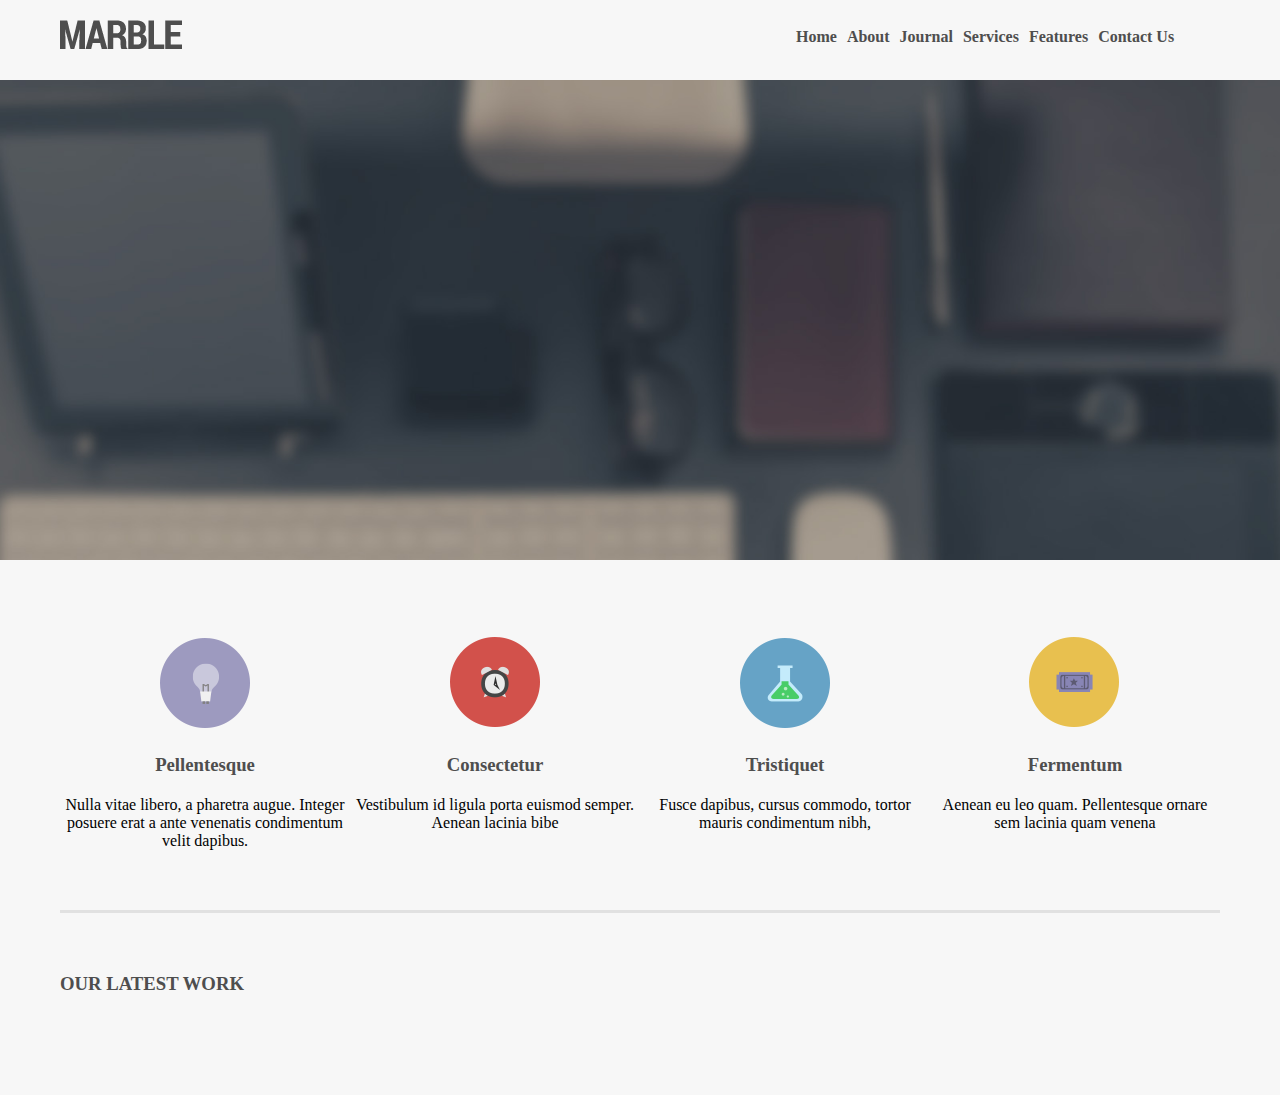
<file: html-css/4-marble-layout/index.html>
<!DOCTYPE html>
<html lang="en">
  <head>
    <meta charset="UTF-8" />
    <meta http-equiv="X-UA-Compatible" content="IE=edge" />
    <meta name="viewport" content="width=device-width, initial-scale=1.0" />
    <title>Marble Layout</title>
    <link rel="stylesheet" href="./assets/css/style.css" />
  </head>

  <body>
    <div id="header" class="clearfix container">
      <div id="logo">
        <img src="./assets/images/logo.png" />
      </div>
      <div id="navigation">
        <ul>
          <li>Home</li>
          <li>About</li>
          <li>Journal</li>
          <li>Services</li>
          <li>Features</li>
          <li>Contact Us</li>
        </ul>
      </div>
    </div>

    <div id="main-image-section">
      <img
        src="./assets/images/background-image.png"
        alt="Main Image Section"
      />
    </div>

    <div id="bussiness-main-container" class="container">
      <div id="bussiness-container" class="clearfix">
        <div class="bussiness-items">
          <img src="./assets/images/icon-1.png" alt="image comming soon" />
          <h3>Pellentesque</h3>
          <p>
            Nulla vitae libero, a pharetra augue. Integer posuere erat a ante
            venenatis condimentum velit dapibus.
          </p>
        </div>
        <div class="bussiness-items">
          <img src="./assets/images/icon-2.png" alt="image comming soon" />
          <h3>Consectetur</h3>
          <p>Vestibulum id ligula porta euismod semper. Aenean lacinia bibe</p>
        </div>
        <div class="bussiness-items">
          <img src="./assets/images/icon-3.png" alt="image comming soon" />
          <h3>Tristiquet</h3>
          <p>Fusce dapibus, cursus commodo, tortor mauris condimentum nibh,</p>
        </div>
        <div class="bussiness-items">
          <img src="./assets/images/icon-4.png" alt="image comming soon" />
          <h3>Fermentum</h3>
          <p>Aenean eu leo quam. Pellentesque ornare sem lacinia quam venena</p>
        </div>
      </div>
    </div>

    <div class="container">
      <h3 id="main-heading">OUR LATEST WORK</h3>
    </div>
  </body>
</html>
</file>
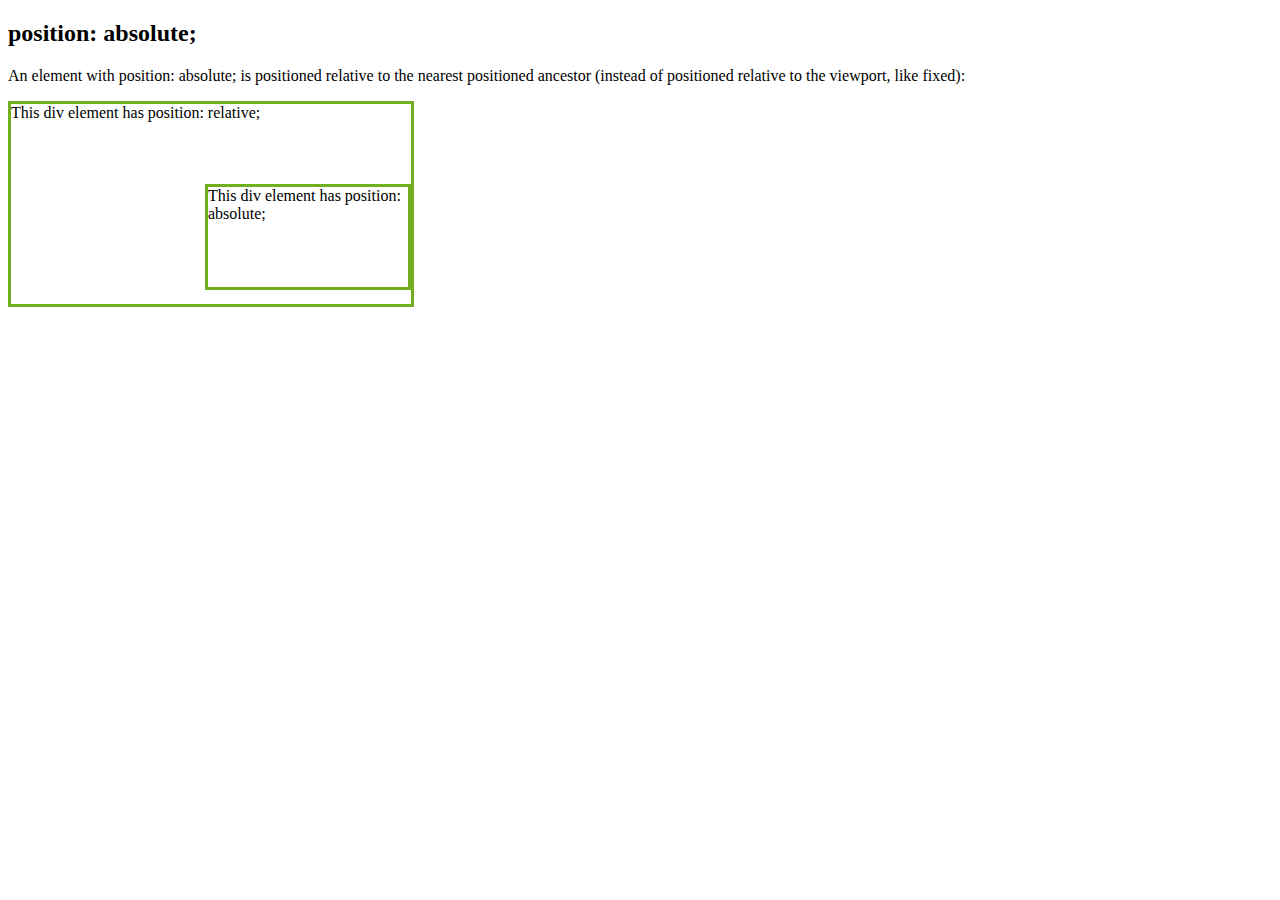
<file: html-css/5-position-css/index.html>
<!DOCTYPE html>
<html>
  <head>
    <style>
      div.relative {
        position: relative;
        width: 400px;
        height: 200px;
        border: 3px solid #73ad21;
      }

      div.absolute {
        position: absolute;
        top: 80px;
        right: 0;
        width: 200px;
        height: 100px;
        border: 3px solid #73ad21;
      }
    </style>
  </head>
  <body>
    <h2>position: absolute;</h2>

    <p>
      An element with position: absolute; is positioned relative to the nearest
      positioned ancestor (instead of positioned relative to the viewport, like
      fixed):
    </p>

    <div class="relative">
      This div element has position: relative;
      <div class="absolute">This div element has position: absolute;</div>
    </div>
  </body>
</html>
</file>
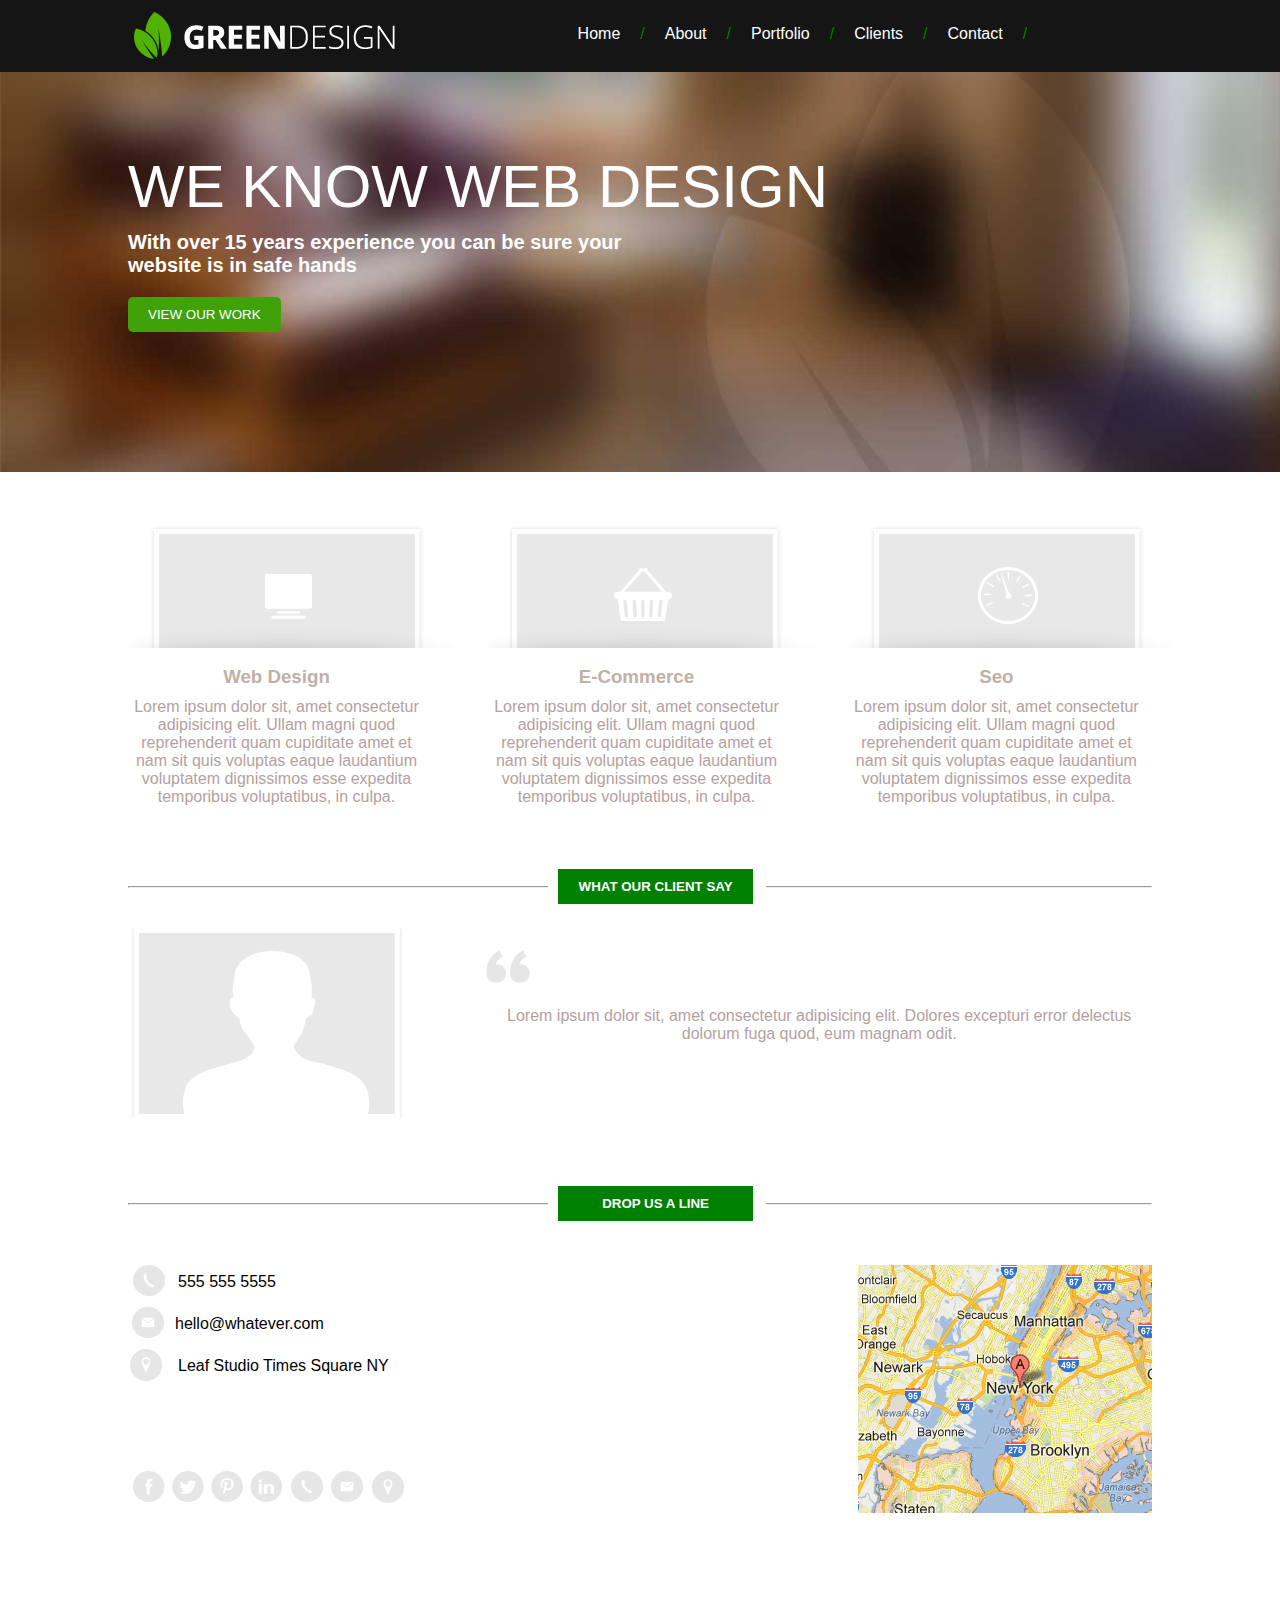
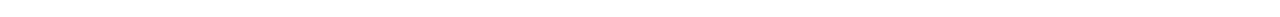
<file: html-css/6-green-layout/index.html>
<!DOCTYPE html>
<html lang="en">
  <head>
    <meta charset="UTF-8" />
    <meta http-equiv="X-UA-Compatible" content="IE=edge" />
    <meta name="viewport" content="width=device-width, initial-scale=1.0" />
    <title>Green Design Layout</title>
    <link href="./assets/css/style.css" rel="stylesheet" />
  </head>
  <body>
    <div id="header">
      <div id="sub-header" class="container clearfix">
        <div id="logo">
          <img src="./assets/images/logo.png" />
        </div>
        <div id="navigation">
          <ul class="clearfix">
            <li>Home</li>
            <li>/</li>
            <li>About</li>
            <li>/</li>
            <li>Portfolio</li>
            <li>/</li>
            <li>Clients</li>
            <li>/</li>
            <li>Contact</li>
            <li>/</li>
          </ul>
        </div>
      </div>
    </div>

    <div id="section-one-image">
      <div class="container">
        <h1>WE KNOW WEB DESIGN</h1>
        <h3>
          With over 15 years experience you can be sure your <br />
          website is in safe hands
        </h3>
        <button>VIEW OUR WORK</button>
      </div>
    </div>

    <div class="container">
      <div id="skills-container" class="clearfix">
        <div class="skills-items">
          <img src="./assets/images/cs-1.png" />
          <h3>Web Design</h3>
          <p>
            Lorem ipsum dolor sit, amet consectetur adipisicing elit. Ullam
            magni quod reprehenderit quam cupiditate amet et nam sit quis
            voluptas eaque laudantium voluptatem dignissimos esse expedita
            temporibus voluptatibus, in culpa.
          </p>
        </div>
        <div class="skills-items">
          <img src="./assets/images/cs-2.png" />
          <h3>E-Commerce</h3>
          <p>
            Lorem ipsum dolor sit, amet consectetur adipisicing elit. Ullam
            magni quod reprehenderit quam cupiditate amet et nam sit quis
            voluptas eaque laudantium voluptatem dignissimos esse expedita
            temporibus voluptatibus, in culpa.
          </p>
        </div>
        <div class="skills-items">
          <img src="./assets/images/cs-3.png" />
          <h3>Seo</h3>
          <p>
            Lorem ipsum dolor sit, amet consectetur adipisicing elit. Ullam
            magni quod reprehenderit quam cupiditate amet et nam sit quis
            voluptas eaque laudantium voluptatem dignissimos esse expedita
            temporibus voluptatibus, in culpa.
          </p>
        </div>
      </div>

      <div id="line-heading-section">
        <hr />
        <!-- html entites -->
        <div id="temp-white-bg-effect">&nbsp;</div>
        <button>What Our Client Say</button>
      </div>

      <div id="testimonails-container" class="clearfix">
        <div id="testimonial-image">
          <img src="./assets/images/head.png" />
        </div>
        <div id="testimonial-right-side">
          <img src="./assets/images/quote.png" />
          <p>
            Lorem ipsum dolor sit, amet consectetur adipisicing elit. Dolores
            excepturi error delectus dolorum fuga quod, eum magnam odit.
          </p>
        </div>
      </div>

      <div id="line-heading-section">
        <hr />
        <!-- html entites -->
        <div id="temp-white-bg-effect">&nbsp;</div>
        <button>Drop Us a Line</button>
      </div>

      <div id="footer" class="clearfix">
        <div id="footer-left-side">
          <div class="contact-info clearfix">
            <img src="./assets/images/call.png" />
            <p>555 555 5555</p>
          </div>

          <div class="contact-info clearfix">
            <img src="./assets/images/email.png" />
            <p>hello@whatever.com</p>
          </div>

          <div class="contact-info clearfix">
            <img src="./assets/images/map-icon.png" />
            <p>Leaf Studio Times Square NY</p>
          </div>

          <img src="./assets/images/logo-sprite.png" id="social-image" />
        </div>
        <div id="footer-right-side">
          <img src="./assets/images/map.png" />
        </div>
      </div>
    </div>
  </body>
</html>
</file>
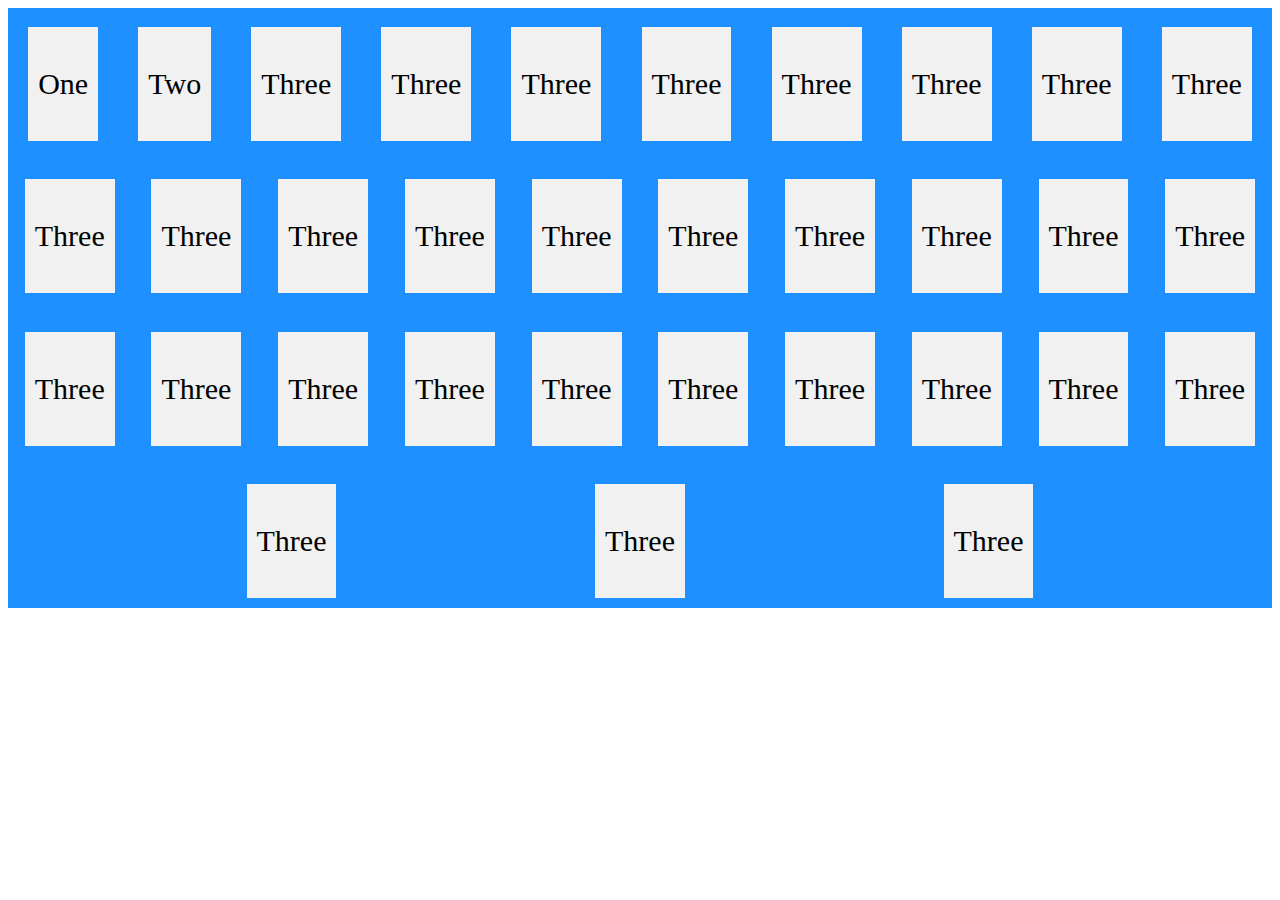
<file: html-css/7-flexbox-introduction/index.html>
<!DOCTYPE html>
<html lang="en">
<head>
    <meta charset="UTF-8">
    <meta http-equiv="X-UA-Compatible" content="IE=edge">
    <meta name="viewport" content="width=device-width, initial-scale=1.0">
    <link rel="stylesheet" href="./assets/css/style.css">
    <title>Flexbox Introduction</title>
</head>
<body>
    <div class="container">
        <div><p>One</p></div>

        <div><p>Two</p></div>

        <div><p>Three</p></div>
        <div><p>Three</p></div>
        <div><p>Three</p></div>
        <div><p>Three</p></div>
        <div><p>Three</p></div>
        <div><p>Three</p></div>
        <div><p>Three</p></div>
        <div><p>Three</p></div>
        <div><p>Three</p></div>
        <div><p>Three</p></div>
        <div><p>Three</p></div>
        <div><p>Three</p></div>
        <div><p>Three</p></div>
        <div><p>Three</p></div>
        <div><p>Three</p></div>
        <div><p>Three</p></div>
        <div><p>Three</p></div>
        <div><p>Three</p></div>
        <div><p>Three</p></div>
        <div><p>Three</p></div>
        <div><p>Three</p></div>
        <div><p>Three</p></div>
        <div><p>Three</p></div>
        <div><p>Three</p></div>
        <div><p>Three</p></div>
        <div><p>Three</p></div>
        <div><p>Three</p></div>
        <div><p>Three</p></div>
        <div><p>Three</p></div>
        <div><p>Three</p></div>
        <div><p>Three</p></div>
    </div>
</body>
</html>
</file>
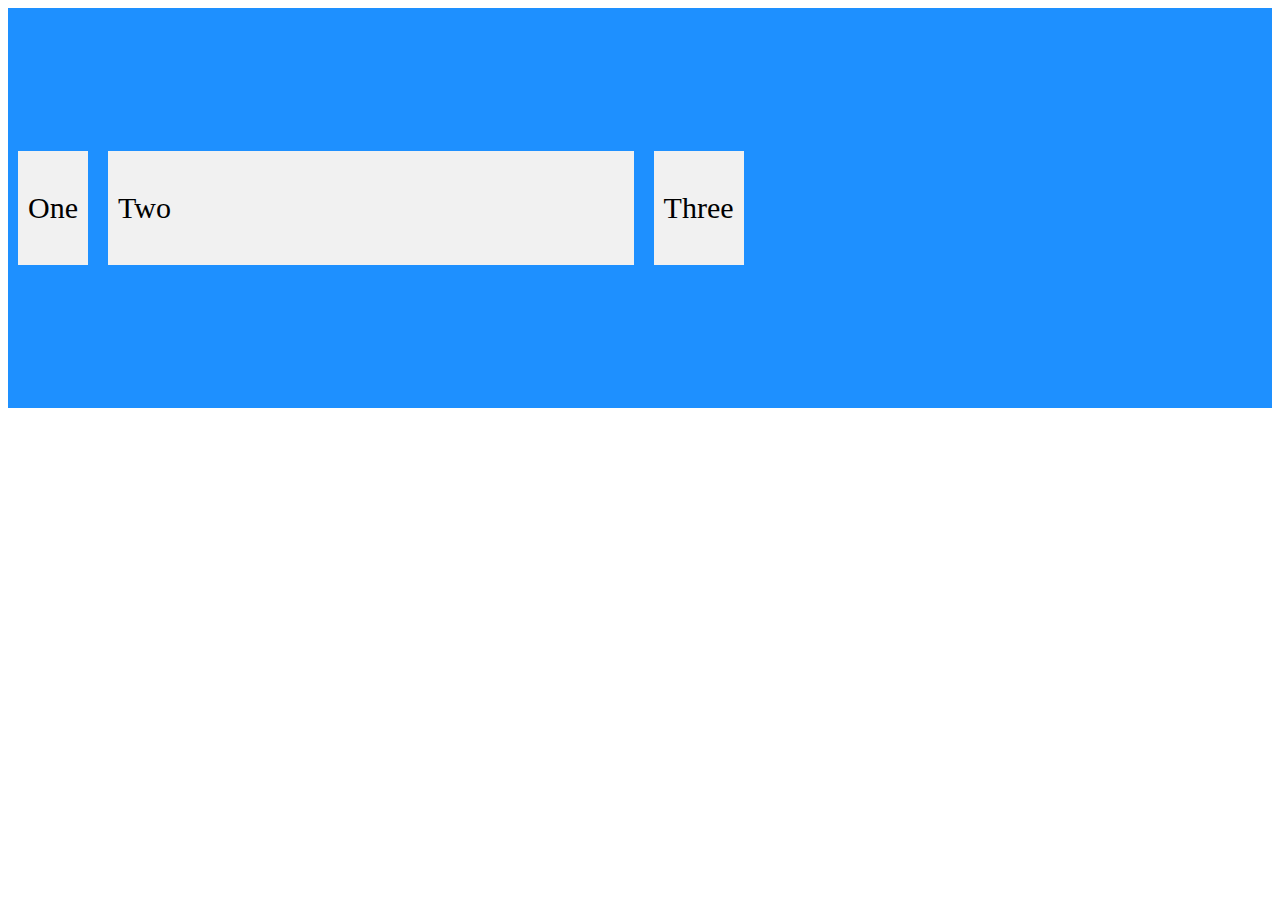
<file: html-css/8-flex-introduction-repeat/index.html>
<!DOCTYPE html>
<html lang="en">
  <head>
    <meta charset="UTF-8" />
    <meta http-equiv="X-UA-Compatible" content="IE=edge" />
    <meta name="viewport" content="width=device-width, initial-scale=1.0" />
    <link rel="stylesheet" href="./assets/css/style.css" />
    <title>Flexbox Introduction</title>
  </head>
  <body>
    <div class="container">
      <div id="first-container-child"><p>One</p></div>

      <div id="second-container-child"><p>Two</p></div>

      <div id="third-container-child"><p>Three</p></div>

      <!-- <div><p>Three</p></div>
      <div><p>Three</p></div>
      <div><p>Three</p></div>
      <div><p>Three</p></div>
      <div><p>Three</p></div>
      <div><p>Three</p></div>
      <div><p>Three</p></div>
      <div><p>Three</p></div>
      <div><p>Three</p></div>
      <div><p>Three</p></div>
      <div><p>Three</p></div>
      <div><p>Three</p></div>
      <div><p>Three</p></div>
      <div><p>Three</p></div>
      <div><p>Three</p></div>
      <div><p>Three</p></div>
      <div><p>Three</p></div>
      <div><p>Three</p></div>
      <div><p>Three</p></div>
      <div><p>Three</p></div>
      <div><p>Three</p></div>
      <div><p>Three</p></div>
      <div><p>Three</p></div>
      <div><p>Three</p></div>
      <div><p>Three</p></div>
      <div><p>Three</p></div>
      <div><p>Three</p></div>
      <div><p>Three</p></div>
      <div><p>Three</p></div>
      <div><p>Three</p></div>
      <div><p>Three</p></div>
      <div><p>Three</p></div> -->
    </div>
  </body>
</html>
</file>
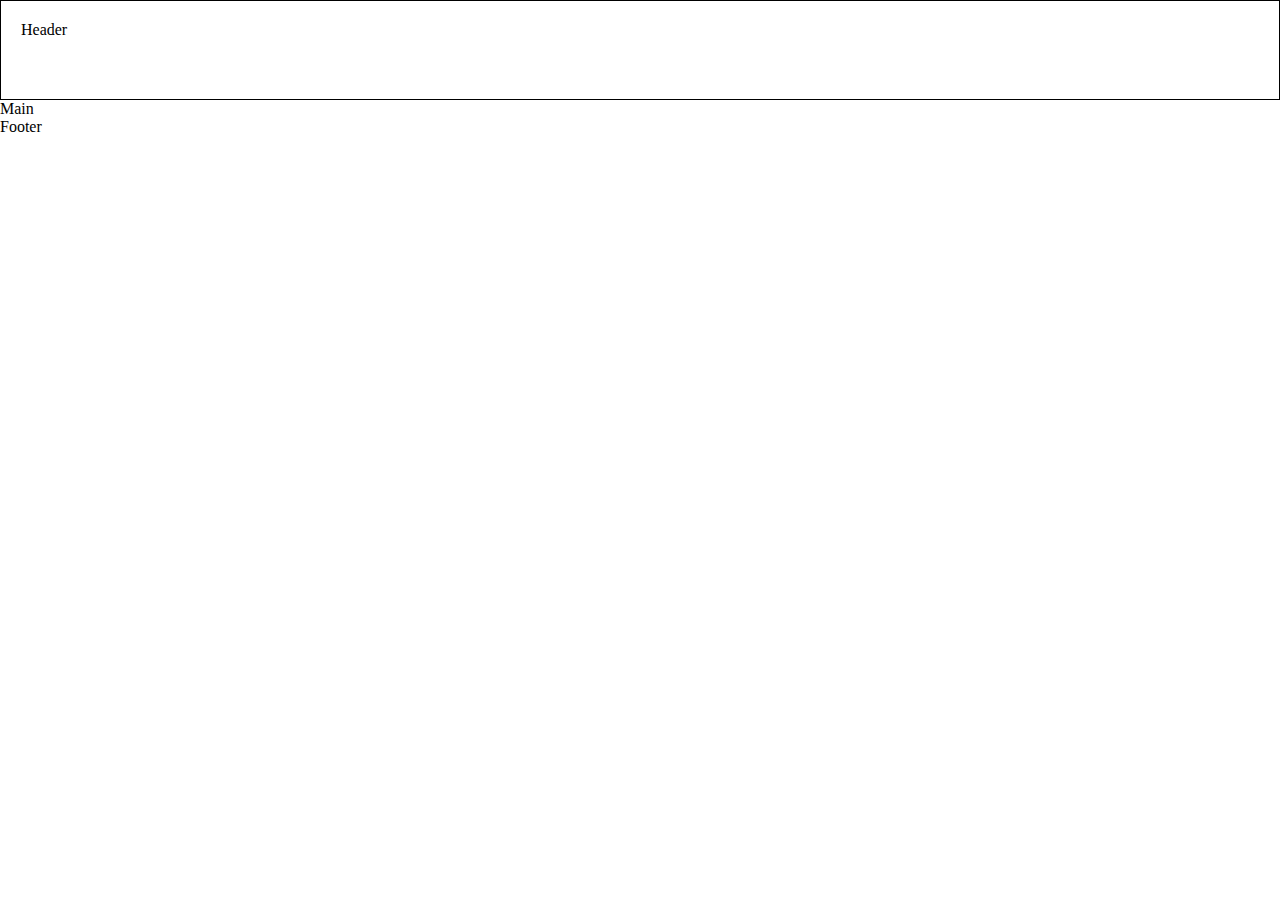
<file: html-css/2nd Class/index-old file.html>
<!DOCTYPE html>
<html>

<head>
  <title>Our 2nd Class</title>
  <style>
     *{
      margin:0px;
     } 
      #header {
	    border:1px solid black;
            height:100px;
	    width:100%;
            /*padding-left:20px;
            padding-top:20px; */
            padding:20px 0px 0px 20px;
            box-sizing:border-box;
      }   

  </style>
</head>

<body>

  <div id="header" >Header</div>
  <div id="main" >Main</div>
  <div id="footer" >Footer</div>

  
</body>
</html>
</file>
<file: html-css/10th-Movie-Layout/assets/css/style.css>
* {
  margin: 0;
  font-family: sans-serif;
}

:root {
  --black: black;
  --white: white;
  --yellow: #f6d200;
  --body-color: #ededed;
}

/* 1rem = 16px because html font size is 16px by default */

body {
  background-color: var(--body-color);
}

img {
  width: 100%;
}

header {
  height: 300px;
  background-color: var(--black);
  display: flex;
  justify-content: center; /* horizantal center */
  align-items: center; /* vertical center */
  text-align: center;
}

header h1 {
  color: var(--white);
  font-size: 3rem;
  font-weight: 400;
}
header p {
  color: var(--yellow);
  font-style: italic;
}

nav {
  background-color: var(--yellow);
  display: flex;
  padding: 0.75rem 0px;
}
.nav-item {
  flex-grow: 1;
  text-align: center;
}

#main-section {
  display: flex;
  justify-content: space-between;
  padding: 1.25rem;
}
#main-section main {
  flex-basis: 78%;
}
#main-section aside {
  flex-basis: 20%;
}
.featured-item {
  background-color: var(--white);
  padding: 1.25rem;
  margin-bottom: 2rem;
}
.featured-item h3 {
  font-size: 1.063rem;
  margin-bottom: 1.25rem;
}

.featured-item h4 {
  font-size: 0.875rem;
  margin-bottom: 1rem;
  margin-left: 1.125rem;
}

#movie-colletions {
  display: flex;
  justify-content: space-between;
  flex-wrap: wrap;
}
.movie-items {
  margin-bottom: 20px;
}
.movie-items img {
  max-width: 100%;
  /* height: 500px; */
  /* object-fit: cover; */
}

.movie-half-width {
  flex-basis: 49%;
}

.movie-third {
  flex-basis: 32%;
}

.movie-full {
  /* flex-grow: 1; */
  flex-basis: 100%;
}

.movie-title {
  background-color: var(--yellow);
  text-align: center;
  padding: 1rem 0px;
  margin-top: -4px;
}

.movie-title p {
  font-weight: 600;
}

.movie-description {
  background-color: var(--white);
  padding: 2rem;
}
.movie-full img {
  width: 100%;
}

.use-full-heading {
  font-weight: 600;
  font-size: 40px;
  text-align: center;
  margin-bottom: 20px;
}
.sport-movies {
  display: flex;
  margin-bottom: 2rem;
}

.sport-movie-section-one {
  flex-basis: 60%;
}
.sport-movie-section-one img {
  height: 100%;
}
.sport-movie-section-two {
  background-color: var(--black);
  color: var(--white);
  display: flex;
  align-items: center;
  padding-left: 3rem;
}
.sport-movie-section-two h2 {
  margin-bottom: 1rem;
}

.sport-movie-section-two p {
  margin-bottom: 1rem;
}

.sport-movie-section-two a {
  text-decoration: underline;
  font-weight: 600;
}

#second-sport-movie {
  flex-direction: row-reverse;
}
#download-container {
  margin-bottom: 2rem;
}
#download-body {
  display: flex;
  justify-content: space-between;
  margin-top: -4px;
}
#download-body img {
  width: 60px;
}
#download-body-first {
  background-color: var(--black);
  color: var(--white);
  flex-grow: 1;
  display: flex;
  justify-content: center;
  align-items: center;
  flex-direction: column;
}
#download-body-first i {
  font-size: 2.5rem;
}
#download-body-second {
  background-color: var(--white);
  flex-grow: 3;
  padding: 0.8rem;
}
#download-body-third {
  background-color: var(--yellow);
  flex-grow: 1;
}
#genre-section {
  display: flex;
}
#genre-section div:nth-child(2) {
  margin-left: 4rem;
}
#cast-section {
  display: flex;
  align-items: center;
  margin-top: 0.7rem;
}

#cast-images {
  margin-left: 4rem;
}

#cast-images img {
  border-radius: 50%;
}

#download-body-third {
  display: flex;
  justify-content: center;
  align-items: center;
  flex-direction: column;
}
#download-body-third h3 {
  font-weight: 600;
  font-size: 2.5rem;
}

#gallery-section {
  display: flex;
  flex-wrap: wrap;
}

#gallery-section img {
  width: 100%;
  object-fit: cover;
  height: 250px;
}

.gallery-items {
  flex-grow: 1;
  margin-bottom: 0.5rem;
  margin-left: 1rem;
}
/* charoon me se phla element */
.gallery-items:nth-child(4n + 1) {
  flex-basis: 260px;
}

.gallery-items:nth-child(4n + 2) {
  flex-basis: 325px;
}

.gallery-items:nth-child(4n + 3) {
  flex-basis: 180px;
}

.gallery-items:nth-child(4n + 4) {
  flex-basis: 380px;
}

footer {
  background-color: var(--black);
  padding: 1rem 0px;
  text-align: center;
  color: var(--white);
}

/*
https://www.freecodecamp.org/news/css-media-queries-breakpoints-media-types-standard-resolutions-and-more/
  31.25rem — 480px: Mobile devices
  481px — 768px: iPads, Tablets
  769px — 1024px: Small screens, laptops
  1025px — 1200px: Desktops, large screens
  1201px and more —  Extra large screens, TV
*/

/* Desktops, large screens */
@media (max-width: 1200px) {
}
/* Small screens, laptops */
@media (max-width: 1024px) {
  #main-section {
    flex-direction: column;
  }
}
/* iPads, Tablets */
@media (max-width: 768px) {
  .sport-movies {
    flex-direction: column;
  }
  #second-sport-movie {
    flex-direction: column-reverse;
  }
  #second-sport-movie img {
    margin-top: 2rem;
  }
  .sport-movie-section-one {
    text-align: center;
  }
  .sport-movie-section-one img {
    width: 60%;
  }
  .sport-movie-section-two {
    padding: 2rem;
    margin-top: 2rem;
  }
  #movie-colletions {
    flex-direction: column;
  }
  #download-body {
    flex-direction: column;
  }
  #download-body-first {
    padding: 2rem;
  }
  #download-body-second {
    padding: 2rem;
  }
  #download-body-third {
    padding: 2rem;
  }
}
/* Mobile devices */
@media (max-width: 480px) {
  nav {
    flex-direction: column;
  }
  .nav-item {
    padding-top: 0.5rem;
    padding-bottom: 0.5rem;
  }
}
</file>
<file: html-css/11-Axit-Layout/assets/css/style.css>
:root {
  --black: black;
  --white: white;
  --text-color: #c9c9c9;
  --text-color-2: #727171;
  --text-color-3: #333333;
  --primary-color: #ff8b38;
  --primary-color-2: #ff9b51;
  --border-color: #d6d6d6;
  --border-color-2: #72717126;
  --trail-form-header-color: #f5f5f5;
  --font-family: "Myriad Pro Regular";
}

/* CUSTOM FONT LAGANE KA TAREEQA YE HAI */
@font-face {
  font-family: "Myriad Pro Regular";
  font-style: normal;
  font-weight: normal;
  src: local("Myriad Pro Regular"),
    url("fonts/myriad-pro-cufonfonts-webfont/MYRIADPRO-REGULAR.woff")
      format("woff");
}

@font-face {
  font-family: "Myriad Pro Regular";
  font-style: normal;
  font-weight: 600;
  src: local("Myriad Pro Regular"),
    url("fonts/myriad-pro-cufonfonts-webfont/MYRIADPRO-BOLD.woff")
      format("woff");
}

* {
  margin: 0;
  font-family: var(--font-family);
}
body {
  padding-bottom: 10rem;
}

header {
  background-color: var(--black);
  color: var(--white);
}

.container {
  width: 80%;
  margin: 0 auto;
}

#sub-header {
  display: flex;
  justify-content: space-between;
  align-items: center;
  padding: 1rem 0px;
}

#navigation ul {
  display: flex;
}

#navigation ul li {
  list-style-type: none;
  margin-right: 2rem;
  color: var(--text-color);
}

#introduction-section {
  background-image: url("../images/image.png");
  height: 600px;
  background-repeat: no-repeat;
  background-size: cover;
  background-attachment: fixed;
  padding-top: 6rem;
}

#introduction-sub-section {
  display: flex;
  justify-content: space-between;
}

.first-item-introduction {
  flex-basis: 50%;
}

.second-item-introduction {
  flex-basis: 30%;
}
.common-heading {
  font-size: 2.5rem;
  color: var(--white);
  font-weight: 100;
  margin-top: 1rem;
  margin-bottom: 1rem;
}
.common-hr {
  width: 4rem;
  margin-bottom: 2rem;
  height: 1px;
  background: var(--white);
}
.common-paragraph {
  color: var(--text-color-2);
  font-size: 1.2rem;
  margin-bottom: 2rem;
}
.common-download-btn {
  background-color: transparent;
  color: var(--white);
  border: 1px solid var(--white);
  font-size: 1.1rem;
  padding: 0.5rem 1.5rem;
}
#trail-form-header {
  background-color: var(--trail-form-header-color);
  text-align: center;
  padding: 0.8rem 1rem;
  border-top-left-radius: 0.5rem;
  border-top-right-radius: 0.5rem;
}

#trail-form-header h2 {
  color: var(--text-color-3);
}

#trail-form-header h2 span {
  color: var(--primary-color);
}

#trail-form-body {
  background-color: var(--white);
  padding: 1.5rem 1.3rem;
}
#trail-form-body input {
  width: 90%;
  margin-bottom: 2.5rem;
  padding: 0.5rem 1rem;
  border: none;
  border-bottom: 1px solid var(--border-color);
  color: var(--border-color);
  font-size: 1rem;
}

#trail-form-body input::placeholder {
  color: var(--border-color);
}

#trail-form-body input:focus-visible {
  outline: none;
}

#trail-form-footer button {
  background-color: var(--primary-color-2);
  width: 100%;
  border: none;
  outline: none;
  color: var(--white);
  padding: 1rem 2rem;
  border-bottom-left-radius: 0.5rem;
  border-bottom-right-radius: 0.5rem;
  font-size: 1.2rem;
}
#social-media-section {
  border-bottom: 2px solid var(--border-color);
}

#social-media-sub-section {
  display: flex;
  justify-content: space-between;
  align-items: center;
  padding: 1rem 0px;
}
#social-media-sub-section h3 {
  font-size: 1.5rem;
  color: var(--text-color-3);
  margin-bottom: 0.5rem;
}
#social-media-sub-section p {
  color: var(--text-color-2);
}
#tabs-main-container {
  background-color: var(--trail-form-header-color);
  padding: 8rem 0px;
}
#tabs-container {
  display: flex;
  justify-content: space-between;
}
#tab-first-item {
  flex-basis: 60%;
}
#click-able-tabs-container {
  display: flex;
  justify-content: space-between;
  height: 300px;
}
#click-able-tabs-first-item {
  flex-basis: 18%;
  display: flex;
  flex-direction: column;
  text-align: center;
}
#click-able-tabs-first-item .tabs-button {
  background-color: var(--text-color-3);
  flex-grow: 1;
  color: var(--white);
  border-bottom: 1px solid var(--white);
  display: flex;
  justify-content: center;
  align-items: center;
}

#click-able-tabs-first-second-item {
  flex-basis: 65%;
}
#click-able-tabs-first-second-item h3 {
  color: var(--text-color-3);
  font-size: 1.5rem;
  margin-bottom: 2.5rem;
}
#click-able-tabs-first-second-item p {
  color: var(--text-color-2);
  margin-bottom: 1rem;
}

#click-able-tabs-first-second-item button {
  background-color: var(--primary-color);
  color: var(--white);
  border: none;
  padding: 0.6rem 2rem;
  font-size: 1rem;
  border-radius: 0.3rem;
}

.tabs-button-active {
  background-color: var(--primary-color) !important;
}
.tabs-button-first-item {
  border-top-left-radius: 0.3rem;
  border-top-right-radius: 0.3rem;
}

.tabs-button-third-item {
  border-bottom-left-radius: 0.3rem;
  border-bottom-right-radius: 0.3rem;
}

#sub-list-main-container {
  padding: 8rem 0px;
}
#sub-list-main {
  display: flex;
  justify-content: space-between;
}
.sub-list-heading {
  color: var(--text-color-3);
  font-size: 1.4rem;
  margin-bottom: 1.2rem;
}
.sub-list-heading-divider {
  width: 10%;
  height: 1px;
  background-color: var(--primary-color);
  border: 1px solid var(--primary-color);
  margin-bottom: 1.2rem;
}
.sub-list-paragraph {
  color: var(--text-color-2);
  font-size: 1rem;
  margin-bottom: 2rem;
}

.information-container {
  display: flex;
  justify-content: space-between;
  margin-bottom: 1.5rem;
}
.first-item-information {
  flex-basis: 10%;
  display: flex;
  justify-content: center;
  align-items: center;
}
.second-item-information {
  flex-basis: 90%;
}
.information-container i {
  color: var(--primary-color);
  font-size: 1.5rem;
  border: 2px solid var(--primary-color);
  border-radius: 50%;
  height: 1.8rem;
  padding: 0.5rem;
}
.second-item-information h3 {
  color: var(--text-color-3);
  font-size: 1rem;
  margin-bottom: 0.5rem;
}
.second-item-information p {
  color: var(--text-color-2);
}
#sub-list-main-first-item {
  flex-basis: 35%;
}
#sub-list-main-first-item img {
  width: 100%;
}
#sub-list-main-second-item {
  flex-basis: 60%;
}
#sub-list-main-container-2 {
  background-color: var(--trail-form-header-color);
  padding: 5rem 0px;
}
#sub-list-main-2 {
  display: flex;
  justify-content: space-between;
}
#sub-list-main-second-item-2 {
  flex-basis: 50%;
}
#sub-list-main-first-item-2 {
  flex-basis: 40%;
}
#sub-list-main-first-item-2 img {
  width: 100%;
}

#awesome-container {
  padding: 8rem 0px;
}
#awesome-sub-container {
  text-align: center;
}
#awesome-sub-container h2 {
  font-size: 3rem;
  font-weight: 100;
}
#awesome-sub-container hr {
  margin: 0 auto;
  width: 6%;
  margin-bottom: 1.5rem;
}

#awesome-item-container {
  display: flex;
  justify-content: space-between;
}
.awesome-items {
  flex-basis: 28%;
}

.awesome-items h3 {
  font-size: 1.2rem;
  color: var(--text-color-3);
  margin: 1.2rem 0px;
}
.awesome-items p {
  color: var(--text-color-2);
}
#pricing-section {
  padding: 8rem 0px;
  background-color: var(--trail-form-header-color);
  text-align: center;
}

#pricing-sub-section h2 {
  font-size: 2.5rem;
  font-weight: 100;
}
#pricing-sub-section hr {
  margin: 0 auto;
  width: 4%;
  margin-bottom: 1.5rem;
}

.main-pricing-section {
  display: flex;
  justify-content: space-between;
  align-items: flex-end;
}
.main-pricing-items {
  flex-basis: 28%;
}
.main-pricing-header {
  background-color: var(--text-color-3);
  color: var(--white);
  padding: 0.8rem 0px;
  border-bottom: 1px solid var(--white);
}
.main-pricing-body {
  background-color: var(--text-color-3);
  color: var(--white);
  padding: 1.5rem;
}
.main-pricing-price {
  font-size: 4rem !important;
  font-weight: 600;
  margin-bottom: 1rem;
}
.main-pricing-price span {
  font-size: 2.5rem;
}
.main-pricing-paragraph {
  color: var(--text-color-2);
  font-style: italic;
}
.main-pricing-body {
  border-bottom: 6px solid var(--primary-color);
}
.main-pricing-footer {
  background-color: var(--white);
}
.main-footer-items {
  padding: 1rem 0px;
  border-bottom: 1px solid var(--border-color-2);
}
.main-footer-items p {
  color: var(--text-color-2);
}

#main-pricing-popular-package {
  background-color: var(--primary-color);
  margin-top: 2rem;
  padding: 0.5rem 0px;
}
.main-pricing-popular-package h3 {
  font-weight: 100;
}

#main-pricing-items-popular .main-pricing-body {
  padding: 0;
}
#customer-review-section {
  padding: 8rem 0px;
}
#customer-review-sub-section {
  text-align: center;
}
#customer-review-sub-section hr {
  margin: 0 auto;
}
#customer-review-sub-section h2 {
  font-size: 3rem;
  font-weight: 100;
}
#customer-review-sub-section .sub-list-paragraph {
  margin-top: 1.5rem;
}
#customer-reviews {
  display: flex;
  justify-content: space-between;
}
.customer-reviews-items {
  flex-basis: 28%;
}
.customer-review-body {
  background-color: var(--trail-form-header-color);
  color: var(--text-color-2);
  padding: 1.5rem 1rem;
  text-align: left;
  position: relative;
}
.customer-review-body img {
  bottom: -1rem;
  position: absolute;
  left: 2rem;
}
.customer-review-footer {
  display: flex;
  margin-top: 2rem;
}
.customer-review-footer-first {
  flex-basis: 27%;
}
.customer-review-footer-second {
  text-align: left;
}
.customer-review-footer-second h3 {
  color: var(--text-color-3);
}
#prototype-container {
  background-image: url("../images/u25_state0.png");
  background-repeat: no-repeat;
  background-size: cover;
  text-align: center;
  padding: 8rem 0px;
}
#prototype-sub-section .sub-list-heading {
  color: var(--white);
  font-size: 2.3rem;
  font-weight: 100;
}

#prototype-sub-section .sub-list-heading-divider {
  margin: 0 auto;
  background-color: var(--white);
  border: 1px solid var(--white);
  margin-bottom: 1rem;
  width: 4%;
}

#prototype-sub-section button {
  background-color: transparent;
  color: var(--white);
  padding: 0.6rem 2rem;
  border: 1px solid var(--white);
}
</file>
<file: html-css/4-marble-layout/assets/css/style.css>
* {
  margin: 0;
  font-family: "Trebuchet MS";
}

body {
  background-color: #f7f7f7;
  padding-bottom: 100px;
}
.container {
  padding: 0px 60px;
}

/* pseudo class */
.clearfix:after {
  content: "";
  display: table;
  clear: both;
}

#header {
  background-color: #f7f7f7;
  height: 80px;
  padding-top: 20px;
  box-sizing: border-box;
}

#logo {
  width: 30%;
  float: left;
}

#navigation {
  width: 40%;
  float: right;
  text-align: right;
  margin-top: 8px;
}

#navigation ul li {
  float: left;
  list-style: none;
  margin-right: 10px;
  font-weight: 600;
  color: #4e4e4e;
  font-size: 16px;
}

#main-image-section img {
  width: 100%;
}
#bussiness-container {
  border-bottom: 3px solid #e1e1e1;
}
.bussiness-items {
  float: left;
  width: 25%;
  text-align: center;
  padding-bottom: 60px;
}

.bussiness-items img {
  margin-bottom: 20px;
}

.bussiness-items h3 {
  margin-bottom: 20px;
  color: #4e4e4e;
}

#bussiness-main-container {
  margin-top: 70px;
}

#main-heading {
  color: #4e4e4e;
  margin-top: 60px;
  font-weight: 600;
}
</file>
<file: html-css/6-green-layout/assets/css/style.css>
/* 
colors
font-family

https://www.w3schools.com/cssref/css_units.php

default font size is 16px to every element

em	Relative to the font-size of the element (2em means 2 times the size of the current font) 1em = 30px  // it is relative to parent element font size

rem	Relative to font-size of the root element
------------------------------------------------------
we can use rem in margin,padding,width (only in pixel width)
font-size
*/

:root {
  --text-1: #b3a1a2;
  --white:#fff;
  --header-bg:#151515;
  --nav-color:green;
  --btn-1:#40a208;
  --btn-2:#008000;
  --heading-3:#c0b0a7;
  --font-family: Arial, Helvetica, sans-serif;
}

* {
  margin: 0px;
  font-family: var(--font-family);
}


body {
  padding-bottom: 6.25rem;
}

#header {
  background-color: var(--header-bg);
  color: var(--white);
}

.container {
  width: 80%;
  margin: 0px auto;
}

.clearfix:after {
  content: "";
  display: table;
  clear: both;
}

#logo {
  width: 40%;
  float: left;
}

#navigation {
  float: right;
  width: 60%;
}

#navigation ul li {
  float: left;
  list-style-type: none;
  margin-right: 1.25rem;
  margin-top: 1.563rem;
}

#navigation ul li:nth-child(even) {
  color: var(--nav-color);
}

#section-one-image {
  height: 25rem;
  background-image: url("../images/banner.jpg");
  background-size: cover;
  padding-top: 5rem;
  box-sizing: border-box;
  color: var(--white);
}

#section-one-image h1 {
  font-size: 3.75rem;
  font-weight: 100;
  margin-bottom: 0.625rem;
}

#section-one-image h3 {
  font-size: 1.25rem;
  margin-bottom: 1.25rem;
}

#section-one-image button {
  background-color: var(--btn-1);
  color: var(--white);
  border: none;
  padding: 0.625rem 1.25rem;
  border-radius: 5px;
}

.skills-items {
  float: left;
  width: 29%;
  text-align: center;
  margin-right: 3.938rem;
}

.skills-items:nth-child(3) {
  margin-right: 0px;
}
.skills-items h3 {
  color: var(--heading-3);
  margin-bottom: 0.625rem;
}
.skills-items p {
  color: var(--text-1);
}
#skills-container {
  margin-top: 2.5rem;
}
#line-heading-section {
  margin-top: 5rem;
  text-align: center;
  position: relative;
}
#line-heading-section button {
  background-color: var(--btn-2);
  color: var(--white);
  border: none;
  padding: 0.625rem 1.25rem;
  text-transform: uppercase;
  font-weight: 600;

  position: absolute;
  top: -17px;
  left: 42%;
  width: 12.188rem;
}

#temp-white-bg-effect {
  background-color: var(--white);
  position: absolute;
  top: -23px;
  left: 41%;
  width: 13.625rem;
  height: 3.125rem;
}

#testimonails-container {
  margin-top: 2.5rem;
}

#testimonial-image {
  float: left;
  width: 35%;
}

#testimonial-right-side {
  float: right;
  width: 65%;
  margin-top: 1.25rem;
}

#testimonial-right-side p {
  text-align: center;
  margin-top: 1.25rem;
  color: var(--text-1);
}

#footer {
  padding-top: 60px;
}

#footer-left-side {
  float: left;
  width: 60%;
}

#footer-right-side {
  float: right;
  width: 40%;
  text-align: right;
}

.contact-info {
  margin-bottom: 0.625rem;
}

.contact-info img {
  float: left;
}

.contact-info p {
  float: left;
  margin-top: 0.5rem;
  margin-left: 0.563rem;
}

#social-image {
  margin-top: 5rem;
}

/*
https://www.freecodecamp.org/news/css-media-queries-breakpoints-media-types-standard-resolutions-and-more/
  31.25rem — 480px: Mobile devices
  481px — 768px: iPads, Tablets
  769px — 1024px: Small screens, laptops
  1025px — 1200px: Desktops, large screens
  1201px and more —  Extra large screens, TV
*/

/* 
Repeat Responsive From This Link

https://www.w3schools.com/css/tryit.asp?filename=tryresponsive_mediaquery


*/

/*  Desktops, large screens */
@media (max-width: 1200px) {
  .skills-items {
    float: none;
    width: 100%;
    margin-right: 0px;
    margin-bottom: 40px;
  }
}

/* Small screens, laptops */
@media (max-width: 1024px) {
  #logo {
    float: none;
    width: 100%;
    text-align: center;
  }
  #navigation {
    float: none;
    width: 100%;
    text-align: center;
    margin-bottom: 40px;
  }
  #navigation ul {
    padding-left: 200px;
  }

  #testimonial-right-side {
    float: none;
    width: 100%;
    text-align: center;
  }
}

/* iPads, Tablets */
@media (max-width: 768px) {
  html{
    font-size: 14px;
  }
  #navigation ul {
    padding-left: 90px;
  }
  #testimonial-image {
    float: none;
    width: 100%;
    text-align: center;
  }
}

/* Mobile devices */
@media (max-width: 580px) {
  html{
    font-size: 12px;
  }
  #navigation ul {
    padding-left: 0px;
  }
  #navigation ul li {
    float: none;
    width: 100%;
    text-align: center;
  }
  #line-heading-section button {
    left: 30%;
  }
  #temp-white-bg-effect {
    left: 28%;
  }
  #footer-left-side {
    float: none;
    width: 100%;
    text-align: center;
    margin-bottom: 40px;
  }
  #footer-right-side {
    float: none;
    width: 100%;
    text-align: center;
  }
  .contact-info {
    margin-left: 68px;
  }
}

@media (max-width: 480px) {
  #section-one-image {
    height: 500px;
  }
}
</file>
<file: html-css/7-flexbox-introduction/assets/css/style.css>
.container{
    background-color: dodgerblue;
    display: flex;
    /* flex-direction: row; */
    /* flex-direction: row-reverse; */
    /* flex-direction: column; */ 
    /* flex-direction: column-reverse; */
    /* justify-content: flex-start; */ 
    /* justify-content: flex-end; */
    /* justify-content: center; */
    /* justify-content: space-between; */
    /* justify-content: space-around; */
    justify-content: space-evenly;
    /* flex-wrap: nowrap; default*/
    flex-wrap: wrap;
    height: 600px;

    /* align-items: stretch; */
    /* align-items: center; */
    /* align-items: flex-start; */
    align-items: flex-end;

    /* gap: 10px; x axis or y axis both have this 10px space */
    gap: 10px 10px; 
     /*first work on x axis and second will work on y axis  */
}

.container div{
    background-color: #f1f1f1;
    font-size: 30px;
    padding: 10px;
    margin: 10px;
}
</file>
<file: html-css/8-flex-introduction-repeat/assets/css/style.css>
.container {
  background-color: dodgerblue;
  display: flex;
  /* flex-direction: row; */
  /* flex-direction: row-reverse; */
  /* flex-direction: column; */
  /* flex-direction: column-reverse; */
  /* flex-wrap: nowrap; */
  /* flex-wrap: wrap; */
  /* flex-wrap: wrap-reverse; */

  /* flex-flow: row wrap; */

  /* justify-content: flex-start; */
  /* justify-content: flex-end; */
  /* justify-content: center; */
  /* justify-content: space-between; */
  /* justify-content: space-around; */
  /* justify-content: space-evenly; */

  /* height: 800px; */
  height: 400px;

  /* align-items: stretch; */
  /* align-items: flex-start; */
  /* align-items: flex-end; */
  align-items: center;

  /* it will work only when we have flex-wrap situation */
  /* align-content: flex-start; */
  /* align-content: flex-end; */
  /* align-content: center; */
  /* align-content: space-between; */
  /* align-content: space-around; */

  /* gap: 10px 20px; */

  /* row-gap: 10px; */
  /* column-gap: 20px; */

  /* flex-direction: column; */
}

.container div {
  background-color: #f1f1f1;
  font-size: 30px;
  padding: 10px;
  margin: 10px;
}

#first-container-child {
  /* order: 2; */
  /* flex-grow: 1; */
}

#second-container-child {
  /* order: 3; */
  /* flex-grow: 3; */

  /* flex-shrink: 3; */

  /* flex-basis: 40%; */
  /* width: 40%; */

  flex: 0 1 40%;
  /* grow | shrink | flex-basis */

  /* align-self: flex-start; */
  /* align-self: flex-end; */
}

#third-container-child {
  /* order: 1; */
  /* flex-grow: 1; */
}
</file>
